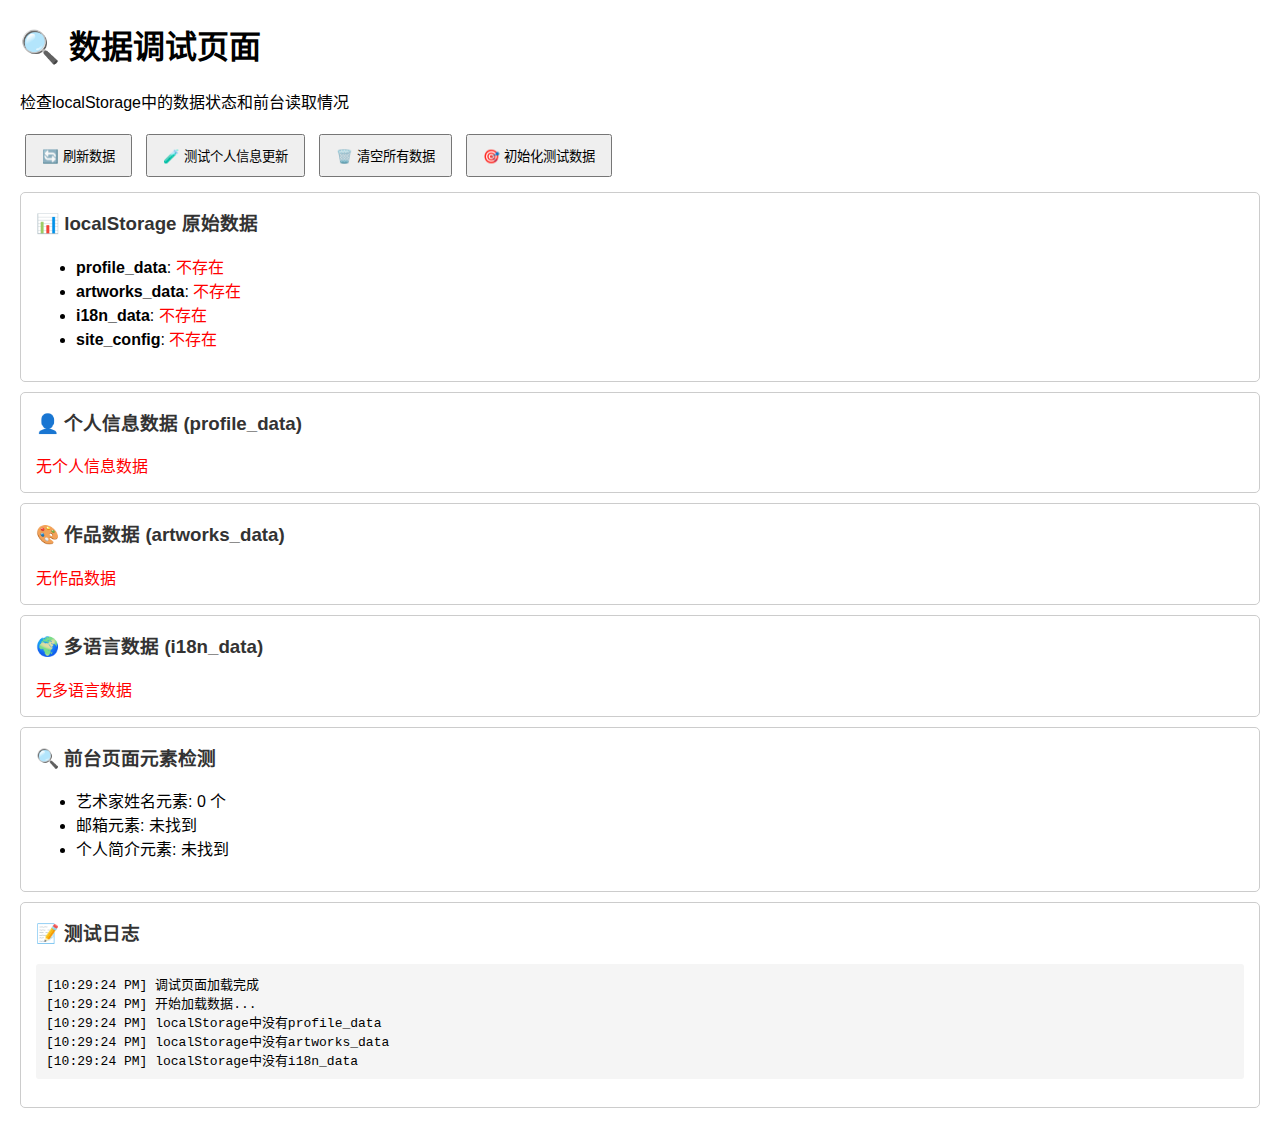
<file: debug.html>
<!DOCTYPE html>
<html lang="zh-CN">
<head>
    <meta charset="UTF-8">
    <meta name="viewport" content="width=device-width, initial-scale=1.0">
    <title>数据调试页面</title>
    <style>
        body { font-family: Arial, sans-serif; margin: 20px; }
        .data-box { border: 1px solid #ccc; padding: 15px; margin: 10px 0; border-radius: 5px; }
        .data-box h3 { margin-top: 0; color: #333; }
        pre { background: #f5f5f5; padding: 10px; border-radius: 3px; overflow-x: auto; }
        button { padding: 10px 15px; margin: 5px; cursor: pointer; }
        .error { color: red; }
        .success { color: green; }
    </style>
</head>
<body>
    <h1>🔍 数据调试页面</h1>
    <p>检查localStorage中的数据状态和前台读取情况</p>
    
    <div class="controls">
        <button onclick="loadData()">🔄 刷新数据</button>
        <button onclick="testProfileUpdate()">🧪 测试个人信息更新</button>
        <button onclick="clearAllData()">🗑️ 清空所有数据</button>
        <button onclick="initializeTestData()">🎯 初始化测试数据</button>
    </div>
    
    <div class="data-box">
        <h3>📊 localStorage 原始数据</h3>
        <div id="localStorage-data">
            <p>加载中...</p>
        </div>
    </div>
    
    <div class="data-box">
        <h3>👤 个人信息数据 (profile_data)</h3>
        <div id="profile-data">
            <p>加载中...</p>
        </div>
    </div>
    
    <div class="data-box">
        <h3>🎨 作品数据 (artworks_data)</h3>
        <div id="artworks-data">
            <p>加载中...</p>
        </div>
    </div>
    
    <div class="data-box">
        <h3>🌍 多语言数据 (i18n_data)</h3>
        <div id="i18n-data">
            <p>加载中...</p>
        </div>
    </div>
    
    <div class="data-box">
        <h3>🔍 前台页面元素检测</h3>
        <div id="elements-check">
            <p>加载中...</p>
        </div>
    </div>
    
    <div class="data-box">
        <h3>📝 测试日志</h3>
        <div id="test-log">
            <pre id="log-content"></pre>
        </div>
    </div>

    <script>
        let logContent = '';
        
        function log(message) {
            const timestamp = new Date().toLocaleTimeString();
            logContent += `[${timestamp}] ${message}\n`;
            document.getElementById('log-content').textContent = logContent;
        }
        
        function loadData() {
            log('开始加载数据...');
            
            // 检查localStorage中的所有数据
            const keys = ['profile_data', 'artworks_data', 'i18n_data', 'site_config'];
            let localStorageHtml = '<ul>';
            
            keys.forEach(key => {
                const data = localStorage.getItem(key);
                if (data) {
                    localStorageHtml += `<li><strong>${key}</strong>: ${data.length} 字符</li>`;
                } else {
                    localStorageHtml += `<li><strong>${key}</strong>: <span class="error">不存在</span></li>`;
                }
            });
            localStorageHtml += '</ul>';
            document.getElementById('localStorage-data').innerHTML = localStorageHtml;
            
            // 显示个人信息数据
            const profileData = localStorage.getItem('profile_data');
            if (profileData) {
                try {
                    const profile = JSON.parse(profileData);
                    document.getElementById('profile-data').innerHTML = `<pre>${JSON.stringify(profile, null, 2)}</pre>`;
                    log(`个人信息数据加载成功: 姓名=${profile.name}, 邮箱=${profile.email}`);
                } catch (e) {
                    document.getElementById('profile-data').innerHTML = `<span class="error">数据解析错误: ${e.message}</span>`;
                    log(`个人信息数据解析失败: ${e.message}`);
                }
            } else {
                document.getElementById('profile-data').innerHTML = '<span class="error">无个人信息数据</span>';
                log('localStorage中没有profile_data');
            }
            
            // 显示作品数据
            const artworksData = localStorage.getItem('artworks_data');
            if (artworksData) {
                try {
                    const artworks = JSON.parse(artworksData);
                    document.getElementById('artworks-data').innerHTML = `<p>作品数量: ${artworks.length}</p><pre>${JSON.stringify(artworks.slice(0, 2), null, 2)}...</pre>`;
                    log(`作品数据加载成功: ${artworks.length}件作品`);
                } catch (e) {
                    document.getElementById('artworks-data').innerHTML = `<span class="error">数据解析错误: ${e.message}</span>`;
                }
            } else {
                document.getElementById('artworks-data').innerHTML = '<span class="error">无作品数据</span>';
                log('localStorage中没有artworks_data');
            }
            
            // 显示多语言数据
            const i18nData = localStorage.getItem('i18n_data');
            if (i18nData) {
                try {
                    const i18n = JSON.parse(i18nData);
                    const artistName = i18n.zh ? i18n.zh['artist-name'] : '未设置';
                    document.getElementById('i18n-data').innerHTML = `<p>艺术家姓名: ${artistName}</p><pre>${JSON.stringify(i18n.zh, null, 2).substring(0, 500)}...</pre>`;
                    log(`多语言数据加载成功: 艺术家姓名=${artistName}`);
                } catch (e) {
                    document.getElementById('i18n-data').innerHTML = `<span class="error">数据解析错误: ${e.message}</span>`;
                }
            } else {
                document.getElementById('i18n-data').innerHTML = '<span class="error">无多语言数据</span>';
                log('localStorage中没有i18n_data');
            }
            
            // 检测页面元素
            checkElements();
        }
        
        function checkElements() {
            let elementsHtml = '<ul>';
            
            // 检查艺术家姓名元素
            const artistNameElements = document.querySelectorAll('[data-i18n="artist-name"]');
            elementsHtml += `<li>艺术家姓名元素: ${artistNameElements.length} 个`;
            if (artistNameElements.length > 0) {
                elementsHtml += ` (内容: "${artistNameElements[0].textContent}")`;
            }
            elementsHtml += '</li>';
            
            // 检查邮箱元素
            const emailElement = document.getElementById('contact-email-address');
            elementsHtml += `<li>邮箱元素: ${emailElement ? '找到' : '未找到'}`;
            if (emailElement) {
                elementsHtml += ` (内容: "${emailElement.textContent}")`;
            }
            elementsHtml += '</li>';
            
            // 检查个人简介元素
            const aboutIntroElement = document.querySelector('[data-i18n="about-intro"]');
            elementsHtml += `<li>个人简介元素: ${aboutIntroElement ? '找到' : '未找到'}`;
            if (aboutIntroElement) {
                elementsHtml += ` (长度: ${aboutIntroElement.textContent.length}字符)`;
            }
            elementsHtml += '</li>';
            
            elementsHtml += '</ul>';
            document.getElementById('elements-check').innerHTML = elementsHtml;
        }
        
        function testProfileUpdate() {
            log('开始测试个人信息更新...');
            
            // 模拟更新个人信息
            const testProfile = {
                name: "测试艺术家",
                bio: "这是一个测试的个人简介，用于验证数据同步功能是否正常工作。",
                email: "test@example.com",
                stats: {
                    artworks: 99,
                    exhibitions: 88,
                    experience: 77
                }
            };
            
            // 保存到localStorage
            localStorage.setItem('profile_data', JSON.stringify(testProfile));
            log('测试数据已保存到localStorage');
            
            // 触发更新事件
            window.dispatchEvent(new StorageEvent('storage', {
                key: 'profile_data',
                newValue: JSON.stringify(testProfile)
            }));
            
            log('已触发storage事件');
            
            // 刷新数据显示
            setTimeout(() => {
                loadData();
                log('测试完成，请检查数据是否更新');
            }, 1000);
        }
        
        function clearAllData() {
            if (confirm('确定要清空所有localStorage数据吗？')) {
                localStorage.clear();
                log('所有localStorage数据已清空');
                loadData();
            }
        }
        
        function initializeTestData() {
            log('初始化测试数据...');
            
            // 初始化个人信息
            const profile = {
                name: "林士林",
                bio: "我是一位专注于当代艺术创作的艺术家，致力于通过多样化的媒介探索人性、自然与社会的深层联系。我的作品融合了传统技法与现代理念，希望通过独特的视觉语言与观众产生共鸣。",
                email: "linshilin.art@gmail.com",
                stats: {
                    artworks: 50,
                    exhibitions: 5,
                    experience: 3
                }
            };
            localStorage.setItem('profile_data', JSON.stringify(profile));
            
            // 初始化基本多语言数据
            const i18n = {
                zh: {
                    'artist-name': '林士林',
                    'about-intro': '我是一位专注于当代艺术创作的艺术家，致力于通过多样化的媒介探索人性、自然与社会的深层联系。'
                }
            };
            localStorage.setItem('i18n_data', JSON.stringify(i18n));
            
            log('测试数据初始化完成');
            loadData();
        }
        
        // 页面加载时自动加载数据
        window.onload = function() {
            log('调试页面加载完成');
            loadData();
        };
    </script>
</body>
</html>
</file>
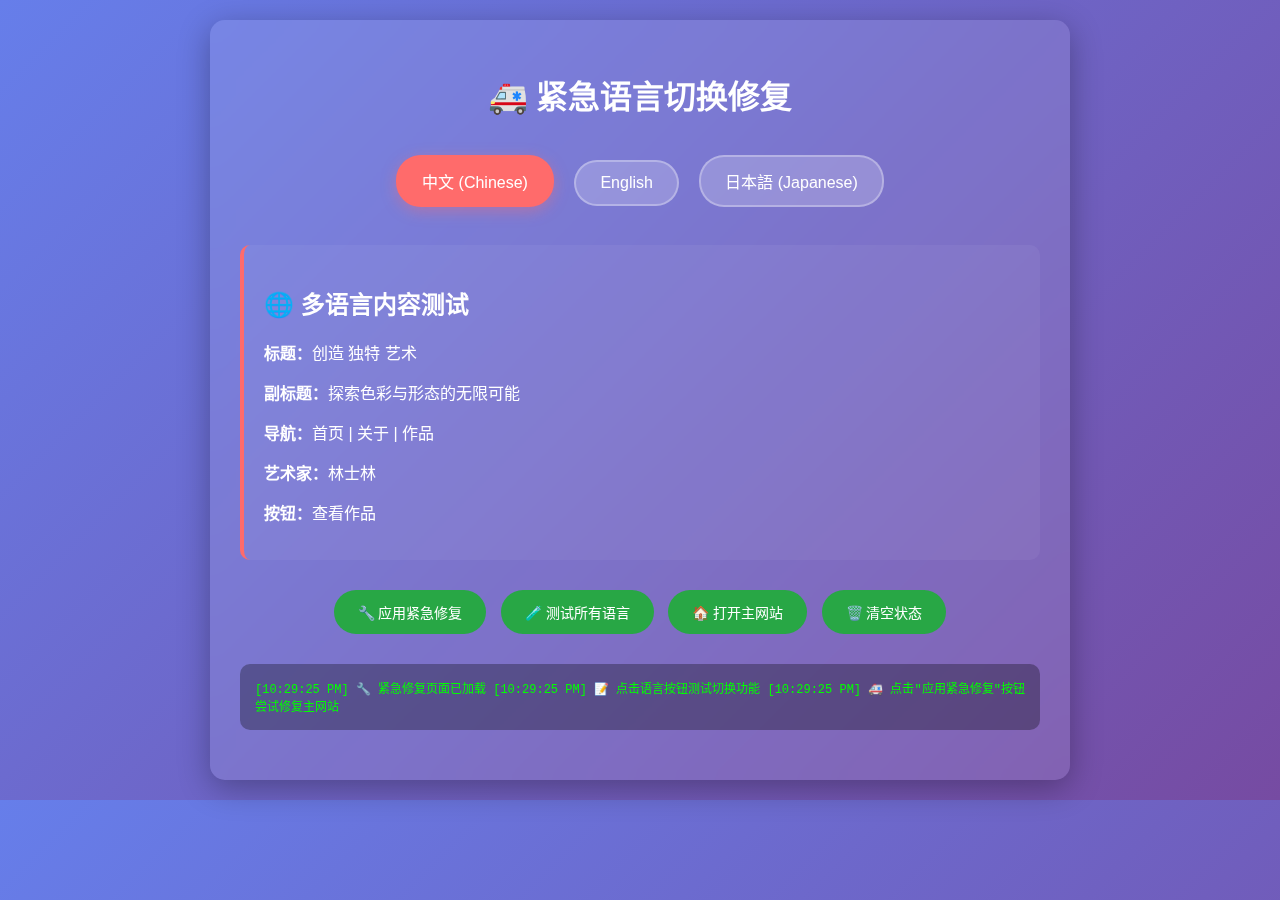
<file: emergency-fix.html>
<!DOCTYPE html>
<html lang="zh-CN">
<head>
    <meta charset="UTF-8">
    <meta name="viewport" content="width=device-width, initial-scale=1.0">
    <title>紧急修复测试页面</title>
    <style>
        body { 
            font-family: Arial, sans-serif; 
            margin: 20px; 
            background: linear-gradient(135deg, #667eea 0%, #764ba2 100%);
            color: white;
        }
        .container { 
            max-width: 800px; 
            margin: 0 auto; 
            background: rgba(255, 255, 255, 0.1);
            backdrop-filter: blur(10px);
            padding: 30px; 
            border-radius: 15px; 
            box-shadow: 0 8px 32px rgba(0, 0, 0, 0.3);
        }
        .lang-buttons { 
            text-align: center; 
            margin: 30px 0; 
        }
        .lang-btn { 
            background: rgba(255, 255, 255, 0.2); 
            color: white; 
            border: 2px solid rgba(255, 255, 255, 0.3);
            padding: 12px 24px; 
            margin: 8px; 
            border-radius: 25px; 
            cursor: pointer; 
            font-size: 16px;
            transition: all 0.3s;
        }
        .lang-btn:hover { 
            background: rgba(255, 255, 255, 0.3);
            transform: translateY(-2px);
        }
        .lang-btn.active { 
            background: #ff6b6b; 
            border-color: #ff6b6b;
            box-shadow: 0 4px 15px rgba(255, 107, 107, 0.4);
        }
        .test-content { 
            background: rgba(255, 255, 255, 0.05); 
            padding: 20px; 
            margin: 20px 0; 
            border-radius: 10px; 
            border-left: 4px solid #ff6b6b;
        }
        .status { 
            background: rgba(0, 0, 0, 0.3); 
            color: #00ff00; 
            padding: 15px; 
            border-radius: 10px; 
            font-family: 'Courier New', monospace; 
            font-size: 12px; 
            margin: 20px 0;
            max-height: 200px;
            overflow-y: auto;
        }
        h1 { text-align: center; margin-bottom: 30px; }
        .fix-btn { 
            background: #28a745; 
            color: white; 
            border: none; 
            padding: 12px 24px; 
            margin: 10px 5px; 
            border-radius: 25px; 
            cursor: pointer; 
            font-size: 14px;
            transition: all 0.3s;
        }
        .fix-btn:hover { 
            background: #218838;
            transform: translateY(-2px);
        }
    </style>
</head>
<body>
    <div class="container">
        <h1>🚑 紧急语言切换修复</h1>
        
        <div class="lang-buttons">
            <button class="lang-btn active" data-lang="zh">中文 (Chinese)</button>
            <button class="lang-btn" data-lang="en">English</button>
            <button class="lang-btn" data-lang="ja">日本語 (Japanese)</button>
        </div>
        
        <div class="test-content">
            <h2>🌐 多语言内容测试</h2>
            <p><strong>标题：</strong><span data-i18n="hero-line1">创造</span> <span data-i18n="hero-line2">独特</span> <span data-i18n="hero-line3">艺术</span></p>
            <p><strong>副标题：</strong><span data-i18n="hero-subtitle">探索色彩与形态的无限可能</span></p>
            <p><strong>导航：</strong><span data-i18n="nav-home">首页</span> | <span data-i18n="nav-about">关于</span> | <span data-i18n="nav-gallery">作品</span></p>
            <p><strong>艺术家：</strong><span data-i18n="artist-name">林士林</span></p>
            <p><strong>按钮：</strong><span data-i18n="cta-button">查看作品</span></p>
        </div>
        
        <div style="text-align: center;">
            <button class="fix-btn" onclick="applyEmergencyFix()">🔧 应用紧急修复</button>
            <button class="fix-btn" onclick="testAllLanguages()">🧪 测试所有语言</button>
            <button class="fix-btn" onclick="openMainSite()">🏠 打开主网站</button>
            <button class="fix-btn" onclick="clearStatus()">🗑️ 清空状态</button>
        </div>
        
        <div id="status" class="status">等待操作...</div>
    </div>

    <script>
        // 基础翻译数据
        const translations = {
            zh: {
                'hero-line1': '创造',
                'hero-line2': '独特', 
                'hero-line3': '艺术',
                'hero-subtitle': '探索色彩与形态的无限可能',
                'nav-home': '首页',
                'nav-about': '关于',
                'nav-gallery': '作品',
                'nav-process': '创作',
                'nav-contact': '联系',
                'artist-name': '林士林',
                'cta-button': '查看作品'
            },
            en: {
                'hero-line1': 'CREATE',
                'hero-line2': 'UNIQUE',
                'hero-line3': 'ART', 
                'hero-subtitle': 'Exploring infinite possibilities of color and form',
                'nav-home': 'Home',
                'nav-about': 'About',
                'nav-gallery': 'Gallery',
                'nav-process': 'Process',
                'nav-contact': 'Contact',
                'artist-name': 'LIN SHILIN',
                'cta-button': 'View Works'
            },
            ja: {
                'hero-line1': '創造',
                'hero-line2': 'ユニーク',
                'hero-line3': 'アート',
                'hero-subtitle': '色と形の無限の可能性を探求',
                'nav-home': 'ホーム',
                'nav-about': '紹介', 
                'nav-gallery': '作品',
                'nav-process': '制作',
                'nav-contact': '連絡',
                'artist-name': 'リンシリン',
                'cta-button': '作品を見る'
            }
        };
        
        let currentLang = 'zh';
        let logs = [];
        
        function log(message) {
            const timestamp = new Date().toLocaleTimeString();
            const logMessage = `[${timestamp}] ${message}`;
            logs.push(logMessage);
            document.getElementById('status').textContent = logs.join('\n');
            console.log(logMessage);
        }
        
        function switchLanguage(lang) {
            log(`🌐 切换语言到: ${lang}`);
            
            // 更新按钮状态
            document.querySelectorAll('.lang-btn').forEach(btn => {
                btn.classList.remove('active');
                if (btn.getAttribute('data-lang') === lang) {
                    btn.classList.add('active');
                }
            });
            
            // 更新所有多语言元素
            const elements = document.querySelectorAll('[data-i18n]');
            let successCount = 0;
            
            elements.forEach(element => {
                const key = element.getAttribute('data-i18n');
                if (translations[lang] && translations[lang][key]) {
                    const oldText = element.textContent;
                    const newText = translations[lang][key];
                    element.textContent = newText;
                    log(`  ✅ ${key}: "${oldText}" → "${newText}"`);
                    successCount++;
                } else {
                    log(`  ❌ 未找到翻译: ${key}`);
                }
            });
            
            currentLang = lang;
            localStorage.setItem('preferredLanguage', lang);
            document.documentElement.lang = lang;
            
            log(`🎉 语言切换完成! 成功更新 ${successCount} 个元素`);
        }
        
        function applyEmergencyFix() {
            log('🚑 应用紧急修复到主网站...');
            
            try {
                // 尝试在主窗口中注入修复代码
                const fixCode = `
                    console.log('🚑 紧急修复已注入');
                    
                    // 强制重新绑定语言按钮
                    document.querySelectorAll('.lang-btn').forEach((btn, index) => {
                        const lang = btn.getAttribute('data-lang');
                        const newBtn = btn.cloneNode(true);
                        btn.parentNode.replaceChild(newBtn, btn);
                        
                        newBtn.addEventListener('click', function(e) {
                            e.preventDefault();
                            console.log('🌐 紧急修复: 切换到 ' + lang);
                            
                            document.querySelectorAll('.lang-btn').forEach(b => b.classList.remove('active'));
                            newBtn.classList.add('active');
                            
                            const translations = ${JSON.stringify(translations)};
                            const elements = document.querySelectorAll('[data-i18n]');
                            
                            elements.forEach(element => {
                                const key = element.getAttribute('data-i18n');
                                if (translations[lang] && translations[lang][key]) {
                                    element.textContent = translations[lang][key];
                                }
                            });
                            
                            window.currentLanguage = lang;
                            localStorage.setItem('preferredLanguage', lang);
                            document.documentElement.lang = lang;
                            
                            // 显示成功提示
                            const notification = document.createElement('div');
                            notification.style.cssText = 'position: fixed; top: 20px; right: 20px; background: #28a745; color: white; padding: 15px; border-radius: 8px; z-index: 10000;';
                            notification.textContent = '✅ 语言已切换到 ' + lang;
                            document.body.appendChild(notification);
                            setTimeout(() => document.body.removeChild(notification), 3000);
                        });
                    });
                `;
                
                // 尝试打开主网站并注入代码
                const mainWindow = window.open('https://kkailab.github.io/LIN-SHILIN-portfolio/', '_blank');
                
                setTimeout(() => {
                    try {
                        mainWindow.eval(fixCode);
                        log('✅ 修复代码已成功注入到主网站');
                    } catch (e) {
                        log('❌ 无法直接注入代码（跨域限制）');
                        log('💡 请手动复制以下代码到主网站控制台:');
                        log(fixCode);
                    }
                }, 2000);
                
            } catch (e) {
                log('❌ 应用修复失败: ' + e.message);
            }
        }
        
        function testAllLanguages() {
            log('🧪 开始测试所有语言...');
            const languages = ['zh', 'en', 'ja'];
            let index = 0;
            
            function testNext() {
                if (index < languages.length) {
                    const lang = languages[index];
                    switchLanguage(lang);
                    index++;
                    setTimeout(testNext, 1500);
                } else {
                    log('🎉 所有语言测试完成');
                }
            }
            
            testNext();
        }
        
        function openMainSite() {
            log('🏠 打开主网站...');
            window.open('https://kkailab.github.io/LIN-SHILIN-portfolio/', '_blank');
        }
        
        function clearStatus() {
            logs = [];
            document.getElementById('status').textContent = '状态已清空';
        }
        
        // 绑定语言按钮事件
        document.querySelectorAll('.lang-btn').forEach(btn => {
            btn.addEventListener('click', () => {
                const lang = btn.getAttribute('data-lang');
                switchLanguage(lang);
            });
        });
        
        // 页面加载时初始化
        document.addEventListener('DOMContentLoaded', () => {
            log('🔧 紧急修复页面已加载');
            log('📝 点击语言按钮测试切换功能');
            log('🚑 点击"应用紧急修复"按钮尝试修复主网站');
        });
    </script>
</body>
</html>
</file>
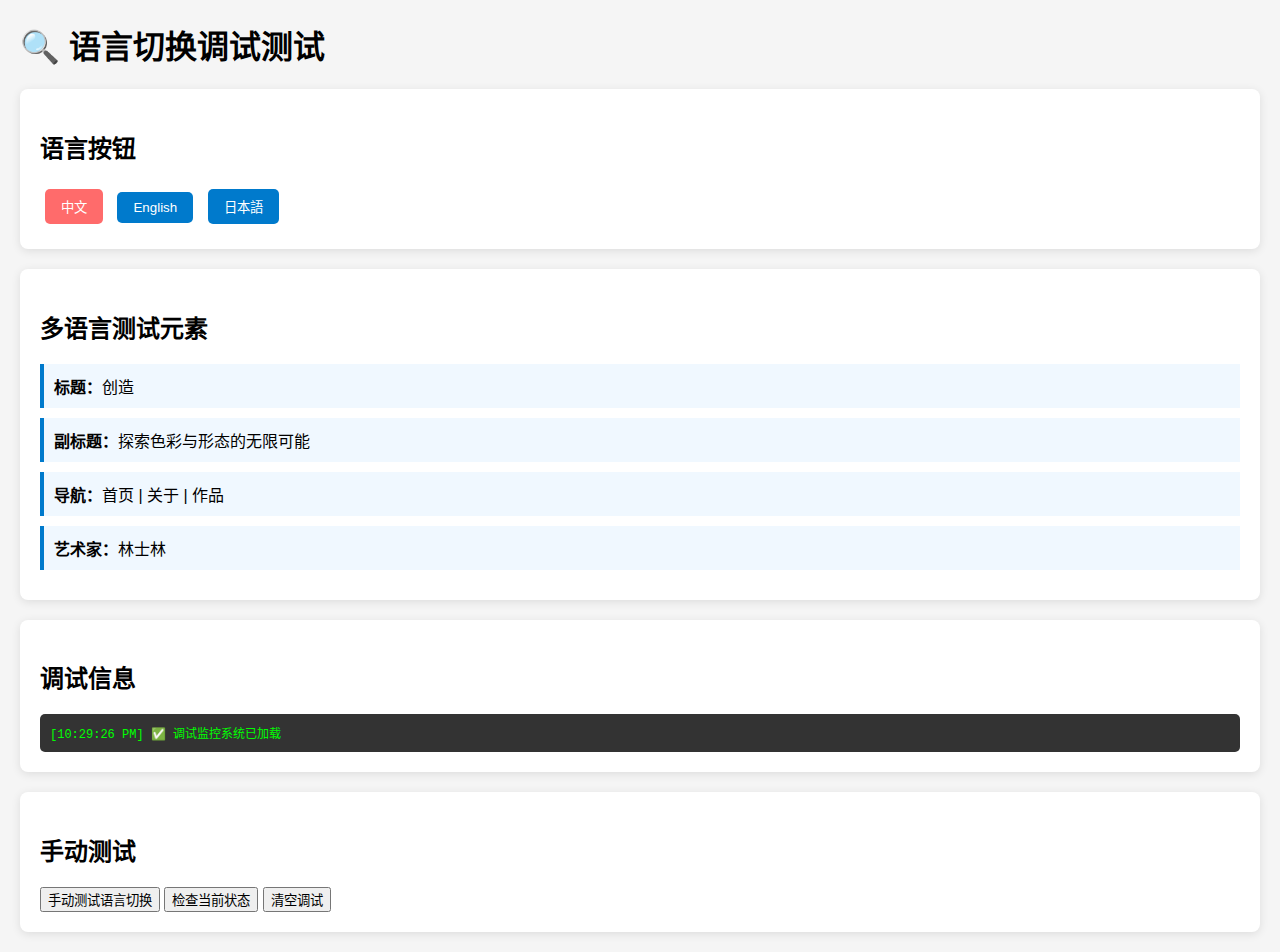
<file: test-debug.html>
<!DOCTYPE html>
<html lang="zh-CN">
<head>
    <meta charset="UTF-8">
    <meta name="viewport" content="width=device-width, initial-scale=1.0">
    <title>语言切换调试测试</title>
    <style>
        body { 
            font-family: Arial, sans-serif; 
            margin: 20px; 
            background: #f5f5f5; 
        }
        .test-section { 
            background: white; 
            padding: 20px; 
            margin: 20px 0; 
            border-radius: 8px; 
            box-shadow: 0 2px 10px rgba(0,0,0,0.1); 
        }
        .lang-btn { 
            background: #007acc; 
            color: white; 
            border: none; 
            padding: 8px 16px; 
            margin: 5px; 
            border-radius: 5px; 
            cursor: pointer; 
        }
        .lang-btn.active { 
            background: #ff6b6b; 
        }
        .lang-btn:hover { 
            background: #005a9e; 
        }
        .test-element { 
            margin: 10px 0; 
            padding: 10px; 
            background: #f0f8ff; 
            border-left: 4px solid #007acc; 
        }
        .debug-info { 
            background: #333; 
            color: #00ff00; 
            padding: 10px; 
            border-radius: 5px; 
            font-family: 'Courier New', monospace; 
            font-size: 12px; 
            white-space: pre-wrap; 
        }
    </style>
</head>
<body>
    <h1>🔍 语言切换调试测试</h1>
    
    <div class="test-section">
        <h2>语言按钮</h2>
        <button class="lang-btn active" data-lang="zh" onclick="testLanguageSwitch('zh')">中文</button>
        <button class="lang-btn" data-lang="en" onclick="testLanguageSwitch('en')">English</button>
        <button class="lang-btn" data-lang="ja" onclick="testLanguageSwitch('ja')">日本語</button>
    </div>
    
    <div class="test-section">
        <h2>多语言测试元素</h2>
        <div class="test-element">
            <strong>标题：</strong><span data-i18n="hero-line1">创造</span>
        </div>
        <div class="test-element">
            <strong>副标题：</strong><span data-i18n="hero-subtitle">探索色彩与形态的无限可能</span>
        </div>
        <div class="test-element">
            <strong>导航：</strong><span data-i18n="nav-home">首页</span> | <span data-i18n="nav-about">关于</span> | <span data-i18n="nav-gallery">作品</span>
        </div>
        <div class="test-element">
            <strong>艺术家：</strong><span data-i18n="artist-name">林士林</span>
        </div>
    </div>
    
    <div class="test-section">
        <h2>调试信息</h2>
        <div id="debug-output" class="debug-info">等待调试信息...</div>
    </div>
    
    <div class="test-section">
        <h2>手动测试</h2>
        <button onclick="manualTest()">手动测试语言切换</button>
        <button onclick="checkStatus()">检查当前状态</button>
        <button onclick="clearDebug()">清空调试</button>
    </div>

    <!-- 引入关键脚本 -->
    <script src="./js/debug-monitor.js"></script>
    <script src="./js/i18n.js"></script>
    
    <script>
        let debugOutput = [];
        
        function log(message) {
            const timestamp = new Date().toLocaleTimeString();
            const logMessage = `[${timestamp}] ${message}`;
            debugOutput.push(logMessage);
            document.getElementById('debug-output').textContent = debugOutput.join('\n');
            console.log(logMessage);
        }
        
        function testLanguageSwitch(lang) {
            log(`🔄 测试切换到语言: ${lang}`);
            
            // 更新按钮状态
            document.querySelectorAll('.lang-btn').forEach(btn => {
                btn.classList.remove('active');
                if (btn.getAttribute('data-lang') === lang) {
                    btn.classList.add('active');
                }
            });
            
            // 检查switchLanguage函数是否存在
            if (typeof window.switchLanguage === 'function') {
                log(`✅ 找到switchLanguage函数，开始切换到${lang}`);
                try {
                    window.switchLanguage(lang);
                    
                    // 验证切换结果
                    setTimeout(() => {
                        const currentLang = window.currentLanguage;
                        const testElement = document.querySelector('[data-i18n="hero-line1"]');
                        const testText = testElement ? testElement.textContent : '未找到';
                        
                        log(`📊 切换结果：预期${lang}，实际${currentLang}，测试文本："${testText}"`);
                        
                        if (currentLang === lang) {
                            log(`🎉 语言切换成功！`);
                        } else {
                            log(`❌ 语言切换失败`);
                        }
                    }, 1000);
                } catch (error) {
                    log(`❌ 语言切换出错: ${error.message}`);
                }
            } else {
                log(`❌ 未找到switchLanguage函数`);
                log(`可用的全局函数: ${Object.keys(window).filter(k => k.includes('switch') || k.includes('Language') || k.includes('i18n')).join(', ')}`);
            }
        }
        
        function manualTest() {
            log(`🧪 开始手动测试...`);
            log(`当前页面语言: ${document.documentElement.lang}`);
            log(`localStorage中的语言: ${localStorage.getItem('preferredLanguage')}`);
            log(`window.currentLanguage: ${window.currentLanguage}`);
            log(`多语言元素数量: ${document.querySelectorAll('[data-i18n]').length}`);
            log(`语言按钮数量: ${document.querySelectorAll('.lang-btn').length}`);
            
            // 测试数据是否加载
            if (typeof window.i18nData !== 'undefined') {
                log(`✅ i18nData已加载，支持语言: ${Object.keys(window.i18nData).join(', ')}`);
            } else if (typeof i18n !== 'undefined') {
                log(`✅ i18n已加载，支持语言: ${Object.keys(i18n).join(', ')}`);
            } else {
                log(`❌ 多语言数据未加载`);
            }
        }
        
        function checkStatus() {
            log(`📋 当前状态检查:`);
            
            const activeBtn = document.querySelector('.lang-btn.active');
            const activeLang = activeBtn ? activeBtn.getAttribute('data-lang') : '无';
            log(`活动语言按钮: ${activeLang}`);
            
            const testElements = document.querySelectorAll('[data-i18n]');
            testElements.forEach((el, index) => {
                const key = el.getAttribute('data-i18n');
                const text = el.textContent;
                const isProtected = el.getAttribute('data-profile-updated') === 'true';
                log(`[${index}] ${key}: "${text}" (保护: ${isProtected})`);
            });
        }
        
        function clearDebug() {
            debugOutput = [];
            document.getElementById('debug-output').textContent = '调试信息已清空';
        }
        
        // 页面加载完成后自动测试
        document.addEventListener('DOMContentLoaded', function() {
            setTimeout(() => {
                log(`📱 页面加载完成，开始自动检查`);
                manualTest();
            }, 1000);
        });
        
        // 监听语言切换事件
        if (typeof window.debugMonitor !== 'undefined') {
            log(`✅ 调试监控系统已加载`);
        }
        
        // 5秒后自动测试语言切换
        setTimeout(() => {
            log(`⏰ 自动测试：5秒后切换到英语`);
            testLanguageSwitch('en');
        }, 5000);
    </script>
</body>
</html>
</file>
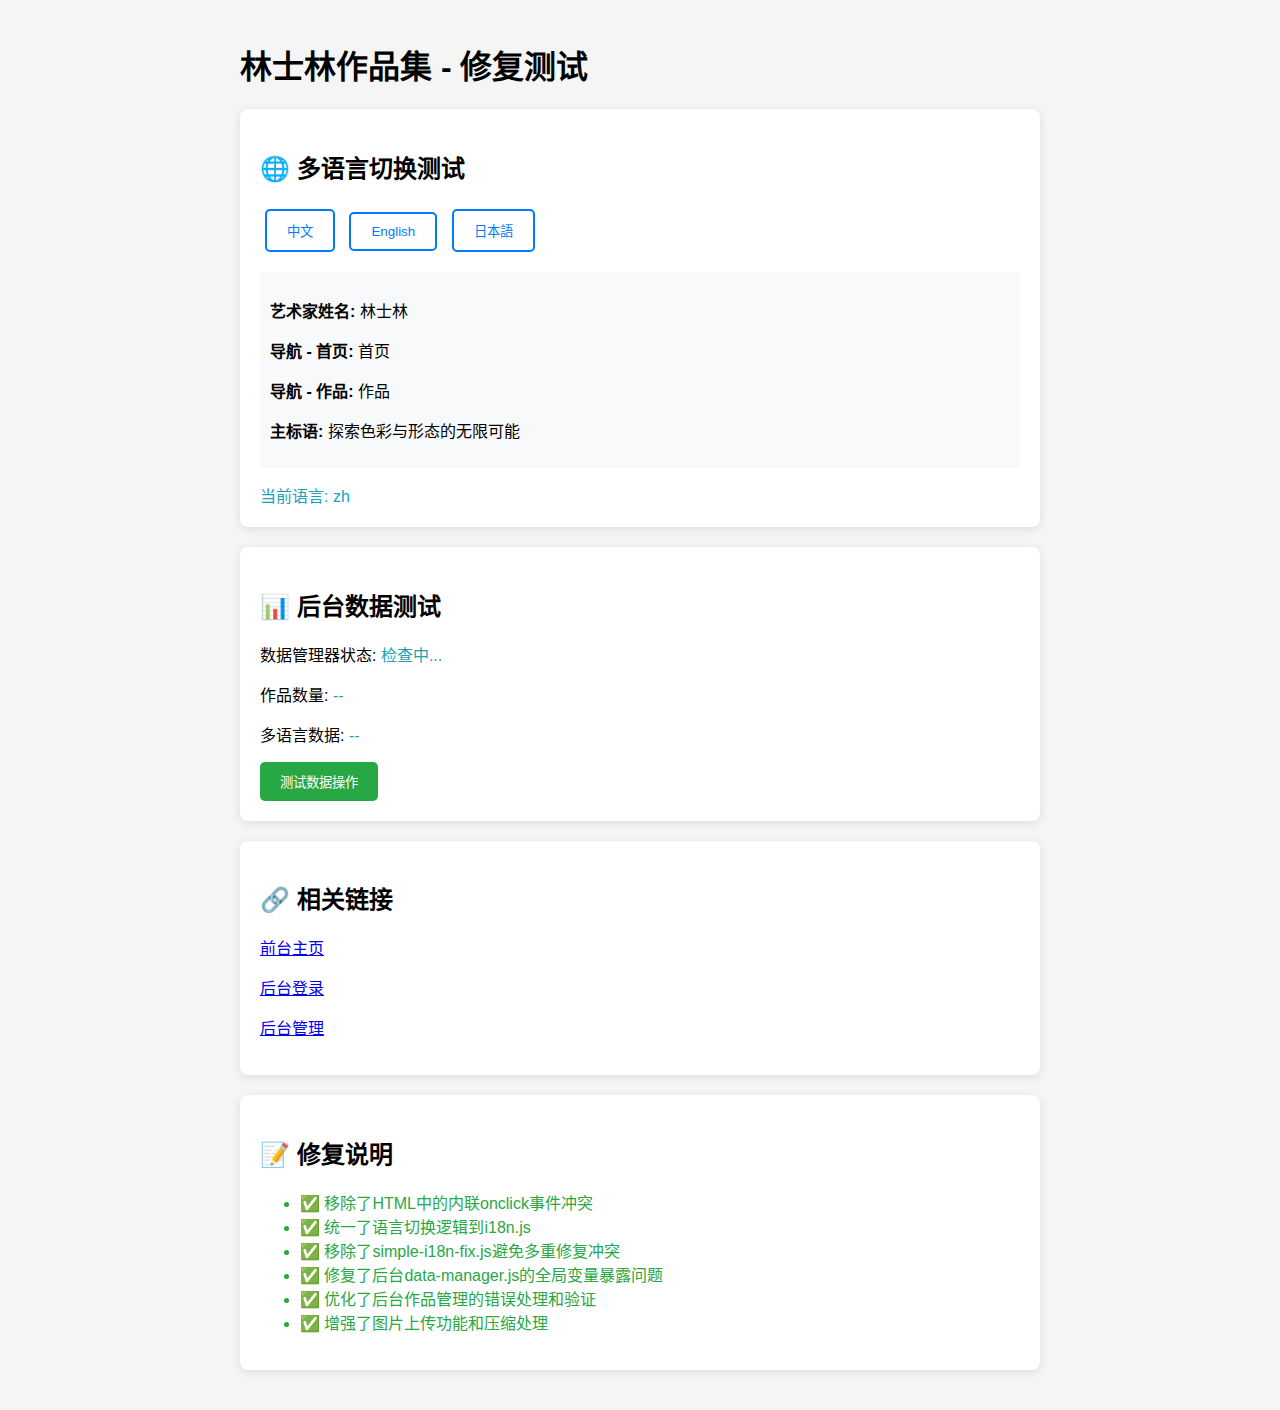
<file: test-fixes.html>
<!DOCTYPE html>
<html lang="zh-CN">
<head>
    <meta charset="UTF-8">
    <meta name="viewport" content="width=device-width, initial-scale=1.0">
    <title>修复测试页面</title>
    <style>
        body {
            font-family: Arial, sans-serif;
            max-width: 800px;
            margin: 0 auto;
            padding: 20px;
            background: #f5f5f5;
        }
        .test-section {
            background: white;
            padding: 20px;
            margin: 20px 0;
            border-radius: 8px;
            box-shadow: 0 2px 10px rgba(0,0,0,0.1);
        }
        .lang-btn {
            padding: 10px 20px;
            margin: 5px;
            border: 2px solid #007bff;
            background: white;
            color: #007bff;
            border-radius: 5px;
            cursor: pointer;
            transition: all 0.3s;
        }
        .lang-btn:hover, .lang-btn.active {
            background: #007bff;
            color: white;
        }
        .test-text {
            margin: 15px 0;
            padding: 10px;
            background: #f8f9fa;
            border-radius: 4px;
        }
        .success { color: #28a745; }
        .error { color: #dc3545; }
        .info { color: #17a2b8; }
    </style>
</head>
<body>
    <h1>林士林作品集 - 修复测试</h1>
    
    <div class="test-section">
        <h2>🌐 多语言切换测试</h2>
        <div class="language-switcher">
            <button class="lang-btn" data-lang="zh">中文</button>
            <button class="lang-btn" data-lang="en">English</button>
            <button class="lang-btn" data-lang="ja">日本語</button>
        </div>
        
        <div class="test-text">
            <p><strong>艺术家姓名:</strong> <span data-i18n="artist-name">林士林</span></p>
            <p><strong>导航 - 首页:</strong> <span data-i18n="nav-home">首页</span></p>
            <p><strong>导航 - 作品:</strong> <span data-i18n="nav-gallery">作品</span></p>
            <p><strong>主标语:</strong> <span data-i18n="hero-subtitle">探索色彩与形态的无限可能</span></p>
        </div>
        
        <div id="language-status" class="info">
            当前语言: <span id="current-lang">未设置</span>
        </div>
    </div>
    
    <div class="test-section">
        <h2>📊 后台数据测试</h2>
        <div id="data-status">
            <p>数据管理器状态: <span id="datamanager-status" class="info">检查中...</span></p>
            <p>作品数量: <span id="artworks-count" class="info">--</span></p>
            <p>多语言数据: <span id="i18n-status" class="info">--</span></p>
        </div>
        
        <button id="test-data-btn" style="padding: 10px 20px; background: #28a745; color: white; border: none; border-radius: 5px; cursor: pointer;">
            测试数据操作
        </button>
    </div>
    
    <div class="test-section">
        <h2>🔗 相关链接</h2>
        <p><a href="index.html" target="_blank">前台主页</a></p>
        <p><a href="admin/login.html" target="_blank">后台登录</a></p>
        <p><a href="admin/dashboard.html" target="_blank">后台管理</a></p>
    </div>
    
    <div class="test-section">
        <h2>📝 修复说明</h2>
        <ul>
            <li class="success">✅ 移除了HTML中的内联onclick事件冲突</li>
            <li class="success">✅ 统一了语言切换逻辑到i18n.js</li>
            <li class="success">✅ 移除了simple-i18n-fix.js避免多重修复冲突</li>
            <li class="success">✅ 修复了后台data-manager.js的全局变量暴露问题</li>
            <li class="success">✅ 优化了后台作品管理的错误处理和验证</li>
            <li class="success">✅ 增强了图片上传功能和压缩处理</li>
        </ul>
    </div>

    <script src="./js/debug-monitor.js"></script>
    <script src="./js/i18n.js"></script>
    
    <script>
        // 测试脚本
        document.addEventListener('DOMContentLoaded', function() {
            console.log('🧪 开始修复测试...');
            
            // 更新当前语言显示
            function updateLanguageStatus() {
                const currentLangSpan = document.getElementById('current-lang');
                currentLangSpan.textContent = window.currentLanguage || '未知';
            }
            
            // 监听语言切换事件
            window.addEventListener('languageChanged', function(e) {
                console.log('🎉 语言切换事件触发:', e.detail);
                updateLanguageStatus();
            });
            
            // 初始化语言状态
            setTimeout(updateLanguageStatus, 1000);
            
            // 测试数据管理
            document.getElementById('test-data-btn').addEventListener('click', function() {
                console.log('🧪 测试数据操作...');
                
                // 检查数据管理器
                const dataManagerStatus = document.getElementById('datamanager-status');
                if (typeof window.dataManager !== 'undefined') {
                    dataManagerStatus.textContent = '✅ 可用';
                    dataManagerStatus.className = 'success';
                    
                    // 获取作品数量
                    try {
                        const artworks = window.dataManager ? window.dataManager.getArtworks() : [];
                        document.getElementById('artworks-count').textContent = artworks.length + ' 件';
                        document.getElementById('artworks-count').className = 'success';
                    } catch (e) {
                        document.getElementById('artworks-count').textContent = '获取失败: ' + e.message;
                        document.getElementById('artworks-count').className = 'error';
                    }
                } else {
                    dataManagerStatus.textContent = '❌ 不可用';
                    dataManagerStatus.className = 'error';
                }
                
                // 检查多语言数据
                const i18nStatus = document.getElementById('i18n-status');
                if (typeof window.i18n !== 'undefined') {
                    const langs = Object.keys(window.i18n);
                    i18nStatus.textContent = `✅ ${langs.join(', ')} (${langs.length}种语言)`;
                    i18nStatus.className = 'success';
                } else {
                    i18nStatus.textContent = '❌ 不可用';
                    i18nStatus.className = 'error';
                }
            });
        });
    </script>
</body>
</html>
</file>
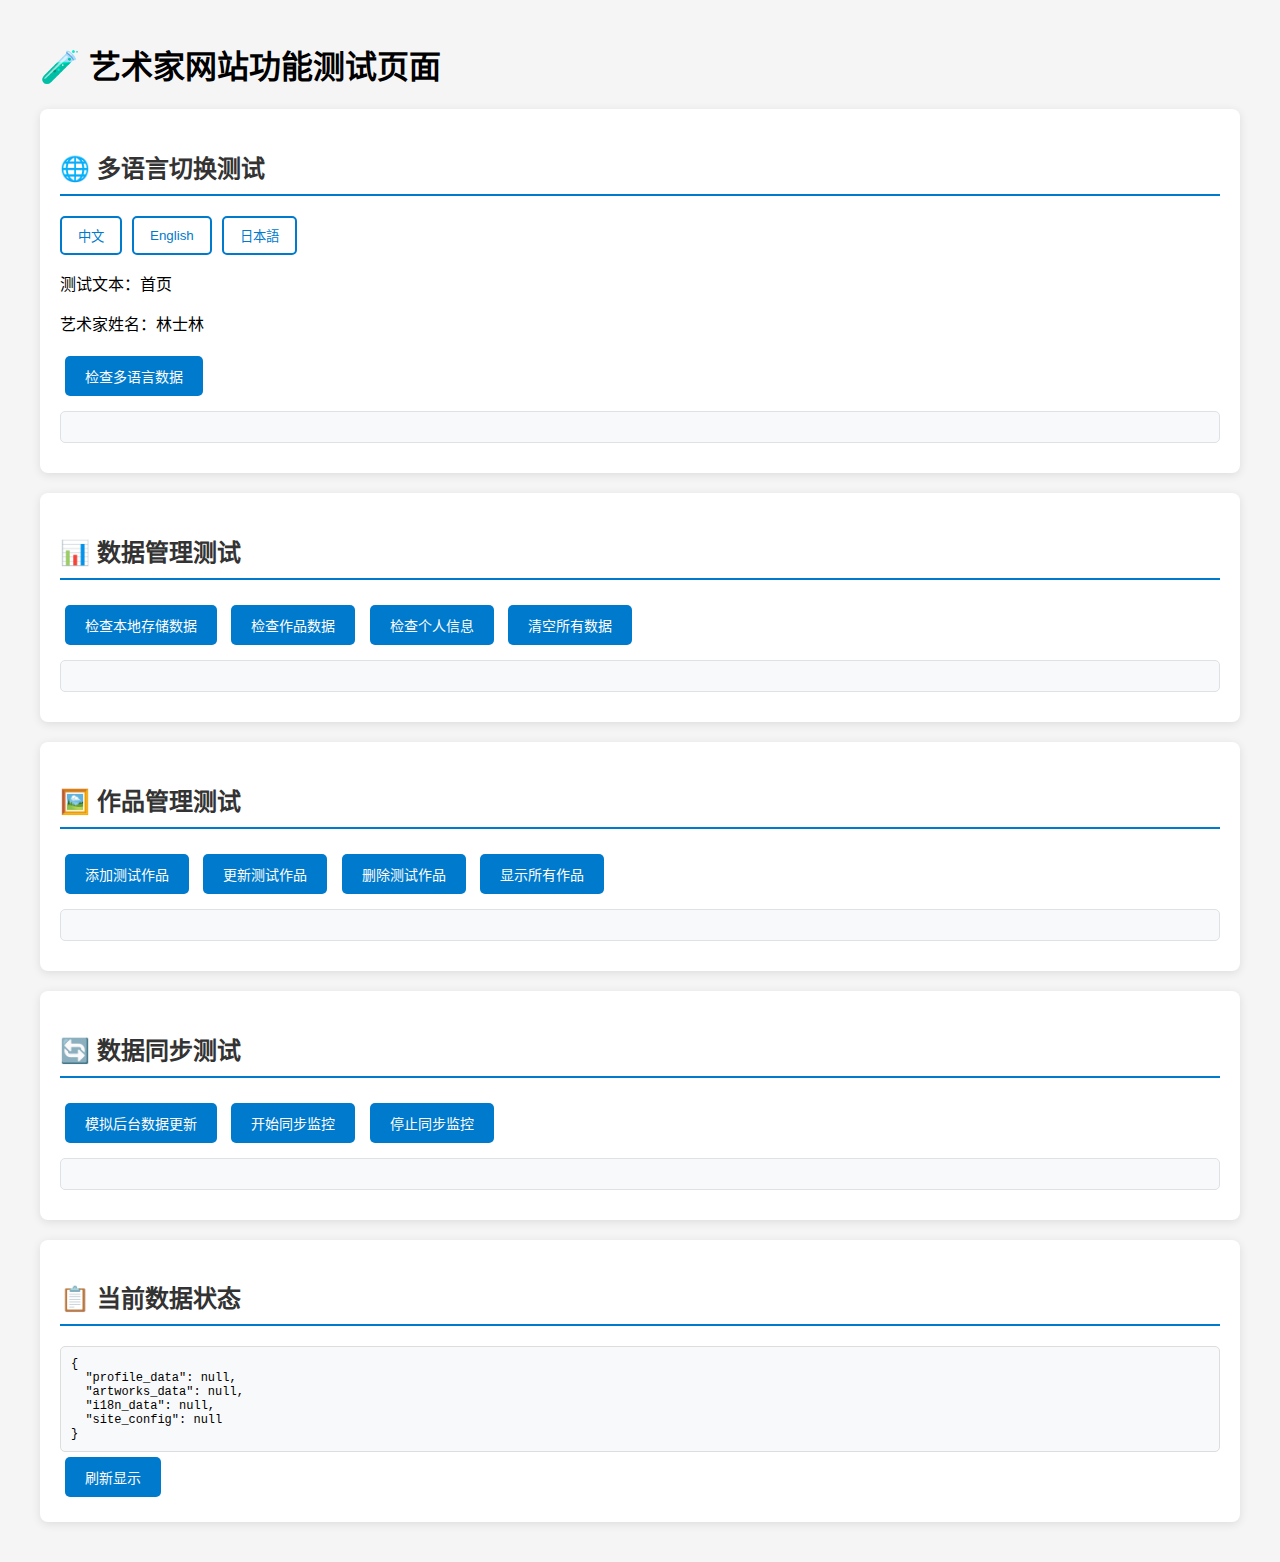
<file: test-functions.html>
<!DOCTYPE html>
<html lang="zh-CN">
<head>
    <meta charset="UTF-8">
    <meta name="viewport" content="width=device-width, initial-scale=1.0">
    <title>功能测试页面</title>
    <style>
        body {
            font-family: Arial, sans-serif;
            max-width: 1200px;
            margin: 0 auto;
            padding: 20px;
            background-color: #f5f5f5;
        }
        
        .test-section {
            background: white;
            border-radius: 8px;
            padding: 20px;
            margin-bottom: 20px;
            box-shadow: 0 2px 10px rgba(0,0,0,0.1);
        }
        
        .test-section h2 {
            color: #333;
            border-bottom: 2px solid #007acc;
            padding-bottom: 10px;
            margin-bottom: 20px;
        }
        
        .test-button {
            background: #007acc;
            color: white;
            border: none;
            padding: 10px 20px;
            border-radius: 5px;
            cursor: pointer;
            margin: 5px;
            font-size: 14px;
        }
        
        .test-button:hover {
            background: #005a9e;
        }
        
        .test-result {
            background: #f8f9fa;
            border: 1px solid #dee2e6;
            border-radius: 5px;
            padding: 15px;
            margin: 10px 0;
            font-family: monospace;
            font-size: 12px;
        }
        
        .success { color: #28a745; }
        .error { color: #dc3545; }
        .info { color: #17a2b8; }
        
        .lang-buttons {
            display: flex;
            gap: 10px;
            margin: 10px 0;
        }
        
        .lang-btn {
            padding: 8px 16px;
            background: transparent;
            border: 2px solid #007acc;
            color: #007acc;
            border-radius: 5px;
            cursor: pointer;
            transition: all 0.3s ease;
        }
        
        .lang-btn:hover {
            background: #007acc;
            color: white;
        }
        
        .lang-btn.active {
            background: #28a745;
            border-color: #28a745;
            color: white;
        }
        
        .data-display {
            max-height: 300px;
            overflow-y: auto;
            background: #f8f9fa;
            border: 1px solid #ddd;
            padding: 10px;
            border-radius: 5px;
            white-space: pre-wrap;
            font-family: monospace;
            font-size: 12px;
        }
    </style>
</head>
<body>
    <h1>🧪 艺术家网站功能测试页面</h1>
    
    <!-- 多语言测试 -->
    <div class="test-section">
        <h2>🌐 多语言切换测试</h2>
        <div class="lang-buttons">
            <button class="lang-btn" data-lang="zh" onclick="testLanguageSwitch('zh')">中文</button>
            <button class="lang-btn" data-lang="en" onclick="testLanguageSwitch('en')">English</button>
            <button class="lang-btn" data-lang="ja" onclick="testLanguageSwitch('ja')">日本語</button>
        </div>
        <div>
            <p>测试文本：<span data-i18n="nav-home" id="test-text">首页</span></p>
            <p>艺术家姓名：<span data-i18n="artist-name" id="test-artist-name">林士林</span></p>
        </div>
        <button class="test-button" onclick="testI18nData()">检查多语言数据</button>
        <div id="i18n-result" class="test-result"></div>
    </div>
    
    <!-- 数据管理测试 -->
    <div class="test-section">
        <h2>📊 数据管理测试</h2>
        <button class="test-button" onclick="testLocalStorageData()">检查本地存储数据</button>
        <button class="test-button" onclick="testArtworksData()">检查作品数据</button>
        <button class="test-button" onclick="testProfileData()">检查个人信息</button>
        <button class="test-button" onclick="clearAllData()">清空所有数据</button>
        <div id="data-result" class="test-result"></div>
    </div>
    
    <!-- 作品管理测试 -->
    <div class="test-section">
        <h2>🖼️ 作品管理测试</h2>
        <button class="test-button" onclick="addTestArtwork()">添加测试作品</button>
        <button class="test-button" onclick="updateTestArtwork()">更新测试作品</button>
        <button class="test-button" onclick="deleteTestArtwork()">删除测试作品</button>
        <button class="test-button" onclick="displayArtworks()">显示所有作品</button>
        <div id="artwork-result" class="test-result"></div>
    </div>
    
    <!-- 数据同步测试 -->
    <div class="test-section">
        <h2>🔄 数据同步测试</h2>
        <button class="test-button" onclick="testDataSync()">模拟后台数据更新</button>
        <button class="test-button" onclick="startSyncMonitor()">开始同步监控</button>
        <button class="test-button" onclick="stopSyncMonitor()">停止同步监控</button>
        <div id="sync-result" class="test-result"></div>
    </div>
    
    <!-- 当前数据查看 -->
    <div class="test-section">
        <h2>📋 当前数据状态</h2>
        <div class="data-display" id="current-data"></div>
        <button class="test-button" onclick="refreshDataDisplay()">刷新显示</button>
    </div>

    <script>
        let syncMonitorInterval = null;
        
        // 多语言测试函数
        function testLanguageSwitch(lang) {
            log('i18n-result', `切换到语言: ${lang}`, 'info');
            
            // 更新按钮状态
            document.querySelectorAll('.lang-btn').forEach(btn => {
                btn.classList.remove('active');
                if (btn.getAttribute('data-lang') === lang) {
                    btn.classList.add('active');
                }
            });
            
            // 检查是否有switchLanguage函数
            if (typeof switchLanguage === 'function') {
                try {
                    switchLanguage(lang);
                    log('i18n-result', `语言切换成功！`, 'success');
                    
                    // 检查文本是否更新
                    setTimeout(() => {
                        const testText = document.getElementById('test-text').textContent;
                        const artistName = document.getElementById('test-artist-name').textContent;
                        log('i18n-result', `当前显示文本: "${testText}", 艺术家名称: "${artistName}"`, 'info');
                    }, 100);
                } catch (error) {
                    log('i18n-result', `语言切换失败: ${error.message}`, 'error');
                }
            } else {
                log('i18n-result', '错误：找不到 switchLanguage 函数，需要加载 i18n.js', 'error');
            }
        }
        
        function testI18nData() {
            const result = [];
            result.push('=== 多语言数据检查 ===');
            
            // 检查localStorage中的i18n数据
            const storedI18n = localStorage.getItem('i18n_data');
            if (storedI18n) {
                try {
                    const i18nData = JSON.parse(storedI18n);
                    result.push(`✓ localStorage中发现多语言数据`);
                    result.push(`支持的语言: ${Object.keys(i18nData).join(', ')}`);
                    
                    Object.keys(i18nData).forEach(lang => {
                        const keyCount = Object.keys(i18nData[lang]).length;
                        result.push(`  ${lang}: ${keyCount} 个翻译键`);
                    });
                } catch (error) {
                    result.push(`✗ localStorage中的i18n数据格式错误: ${error.message}`);
                }
            } else {
                result.push('⚠ localStorage中未找到多语言数据');
            }
            
            // 检查全局i18n变量
            if (typeof i18n !== 'undefined') {
                result.push(`✓ 全局i18n变量存在`);
                result.push(`当前语言: ${typeof currentLanguage !== 'undefined' ? currentLanguage : '未定义'}`);
            } else {
                result.push('✗ 全局i18n变量不存在');
            }
            
            document.getElementById('i18n-result').innerHTML = result.join('\\n');
        }
        
        // 数据管理测试函数
        function testLocalStorageData() {
            const result = [];
            result.push('=== 本地存储数据检查 ===');
            
            const keys = ['profile_data', 'artworks_data', 'i18n_data', 'site_config'];
            keys.forEach(key => {
                const data = localStorage.getItem(key);
                if (data) {
                    try {
                        const parsed = JSON.parse(data);
                        result.push(`✓ ${key}: ${JSON.stringify(parsed).length} 字节`);
                    } catch (error) {
                        result.push(`✗ ${key}: 数据格式错误`);
                    }
                } else {
                    result.push(`⚠ ${key}: 数据不存在`);
                }
            });
            
            log('data-result', result.join('\\n'));
        }
        
        function testArtworksData() {
            const artworksData = localStorage.getItem('artworks_data');
            if (artworksData) {
                try {
                    const artworks = JSON.parse(artworksData);
                    log('data-result', `作品数据: 共 ${artworks.length} 件作品\\n${JSON.stringify(artworks, null, 2)}`, 'info');
                } catch (error) {
                    log('data-result', `作品数据解析错误: ${error.message}`, 'error');
                }
            } else {
                log('data-result', '未找到作品数据', 'error');
            }
        }
        
        function testProfileData() {
            const profileData = localStorage.getItem('profile_data');
            if (profileData) {
                try {
                    const profile = JSON.parse(profileData);
                    log('data-result', `个人信息数据:\\n${JSON.stringify(profile, null, 2)}`, 'info');
                } catch (error) {
                    log('data-result', `个人信息解析错误: ${error.message}`, 'error');
                }
            } else {
                log('data-result', '未找到个人信息数据', 'error');
            }
        }
        
        function clearAllData() {
            if (confirm('确定要清空所有本地存储数据吗？这将删除所有个人信息和作品数据！')) {
                localStorage.clear();
                log('data-result', '所有本地存储数据已清空', 'success');
                refreshDataDisplay();
            }
        }
        
        // 作品管理测试函数
        function addTestArtwork() {
            const testArtwork = {
                id: Date.now(),
                titleKey: `test-artwork-${Date.now()}`,
                descriptionKey: `test-desc-${Date.now()}`,
                category: "digital",
                image: "https://via.placeholder.com/400x300/007acc/white?text=Test+Artwork",
                details: {
                    medium: "数字艺术",
                    size: "1920×1080",
                    year: "2025"
                }
            };
            
            // 获取现有作品数据
            let artworks = [];
            const existingData = localStorage.getItem('artworks_data');
            if (existingData) {
                artworks = JSON.parse(existingData);
            }
            
            artworks.push(testArtwork);
            localStorage.setItem('artworks_data', JSON.stringify(artworks));
            
            // 添加多语言数据
            let i18nData = {};
            const existingI18n = localStorage.getItem('i18n_data');
            if (existingI18n) {
                i18nData = JSON.parse(existingI18n);
            } else {
                i18nData = { zh: {}, en: {}, ja: {} };
            }
            
            i18nData.zh[testArtwork.titleKey] = `测试作品 ${testArtwork.id}`;
            i18nData.en[testArtwork.titleKey] = `Test Artwork ${testArtwork.id}`;
            i18nData.ja[testArtwork.titleKey] = `テスト作品 ${testArtwork.id}`;
            
            i18nData.zh[testArtwork.descriptionKey] = `这是一个测试作品的描述`;
            i18nData.en[testArtwork.descriptionKey] = `This is a test artwork description`;
            i18nData.ja[testArtwork.descriptionKey] = `これはテスト作品の説明です`;
            
            localStorage.setItem('i18n_data', JSON.stringify(i18nData));
            
            log('artwork-result', `测试作品添加成功！ID: ${testArtwork.id}`, 'success');
        }
        
        function updateTestArtwork() {
            let artworks = [];
            const existingData = localStorage.getItem('artworks_data');
            if (existingData) {
                artworks = JSON.parse(existingData);
            }
            
            if (artworks.length === 0) {
                log('artwork-result', '没有作品可以更新', 'error');
                return;
            }
            
            // 更新第一个作品
            artworks[0].details.year = "2025 (已更新)";
            localStorage.setItem('artworks_data', JSON.stringify(artworks));
            
            log('artwork-result', `作品更新成功！更新了作品 ID: ${artworks[0].id}`, 'success');
        }
        
        function deleteTestArtwork() {
            let artworks = [];
            const existingData = localStorage.getItem('artworks_data');
            if (existingData) {
                artworks = JSON.parse(existingData);
            }
            
            if (artworks.length === 0) {
                log('artwork-result', '没有作品可以删除', 'error');
                return;
            }
            
            const deletedArtwork = artworks.pop();
            localStorage.setItem('artworks_data', JSON.stringify(artworks));
            
            log('artwork-result', `作品删除成功！删除了作品 ID: ${deletedArtwork.id}`, 'success');
        }
        
        function displayArtworks() {
            const artworksData = localStorage.getItem('artworks_data');
            if (artworksData) {
                try {
                    const artworks = JSON.parse(artworksData);
                    const result = artworks.map(artwork => 
                        `ID: ${artwork.id}, 标题键: ${artwork.titleKey}, 分类: ${artwork.category}`
                    ).join('\\n');
                    log('artwork-result', `当前作品列表 (${artworks.length} 件):\\n${result}`, 'info');
                } catch (error) {
                    log('artwork-result', `显示作品时出错: ${error.message}`, 'error');
                }
            } else {
                log('artwork-result', '没有找到作品数据', 'error');
            }
        }
        
        // 数据同步测试
        function testDataSync() {
            log('sync-result', '模拟后台数据更新...', 'info');
            
            // 模拟修改数据
            const timestamp = Date.now();
            localStorage.setItem('test_sync_data', timestamp);
            
            // 触发storage事件
            window.dispatchEvent(new StorageEvent('storage', {
                key: 'artworks_data',
                newValue: localStorage.getItem('artworks_data'),
                oldValue: null,
                storageArea: localStorage,
                url: window.location.href
            }));
            
            log('sync-result', `数据同步触发完成，时间戳: ${timestamp}`, 'success');
        }
        
        function startSyncMonitor() {
            if (syncMonitorInterval) {
                log('sync-result', '同步监控已经在运行中', 'error');
                return;
            }
            
            log('sync-result', '开始监控数据同步...', 'info');
            
            syncMonitorInterval = setInterval(() => {
                const now = new Date().toLocaleTimeString();
                log('sync-result', `[${now}] 监控中... 检查localStorage变化`, 'info');
            }, 2000);
        }
        
        function stopSyncMonitor() {
            if (syncMonitorInterval) {
                clearInterval(syncMonitorInterval);
                syncMonitorInterval = null;
                log('sync-result', '已停止同步监控', 'success');
            } else {
                log('sync-result', '同步监控未运行', 'error');
            }
        }
        
        // 数据显示
        function refreshDataDisplay() {
            const dataDisplay = document.getElementById('current-data');
            const currentData = {
                profile_data: getLocalStorageData('profile_data'),
                artworks_data: getLocalStorageData('artworks_data'),
                i18n_data: getLocalStorageData('i18n_data'),
                site_config: getLocalStorageData('site_config')
            };
            
            dataDisplay.textContent = JSON.stringify(currentData, null, 2);
        }
        
        function getLocalStorageData(key) {
            const data = localStorage.getItem(key);
            if (data) {
                try {
                    return JSON.parse(data);
                } catch (error) {
                    return `数据解析错误: ${error.message}`;
                }
            }
            return null;
        }
        
        // 通用日志函数
        function log(elementId, message, type = 'info') {
            const element = document.getElementById(elementId);
            const timestamp = new Date().toLocaleTimeString();
            const colorClass = type === 'success' ? 'success' : type === 'error' ? 'error' : 'info';
            element.innerHTML = `<span class="${colorClass}">[${timestamp}] ${message}</span>`;
        }
        
        // 监听localStorage变化
        window.addEventListener('storage', function(e) {
            log('sync-result', `检测到localStorage变化: ${e.key}`, 'success');
            refreshDataDisplay();
        });
        
        // 页面加载时初始化
        document.addEventListener('DOMContentLoaded', function() {
            refreshDataDisplay();
        });
    </script>
    
    <!-- 加载原有的JavaScript文件来测试功能 -->
    <script src="./js/i18n.js"></script>
    <script src="./js/main.js"></script>
</body>
</html>
</file>
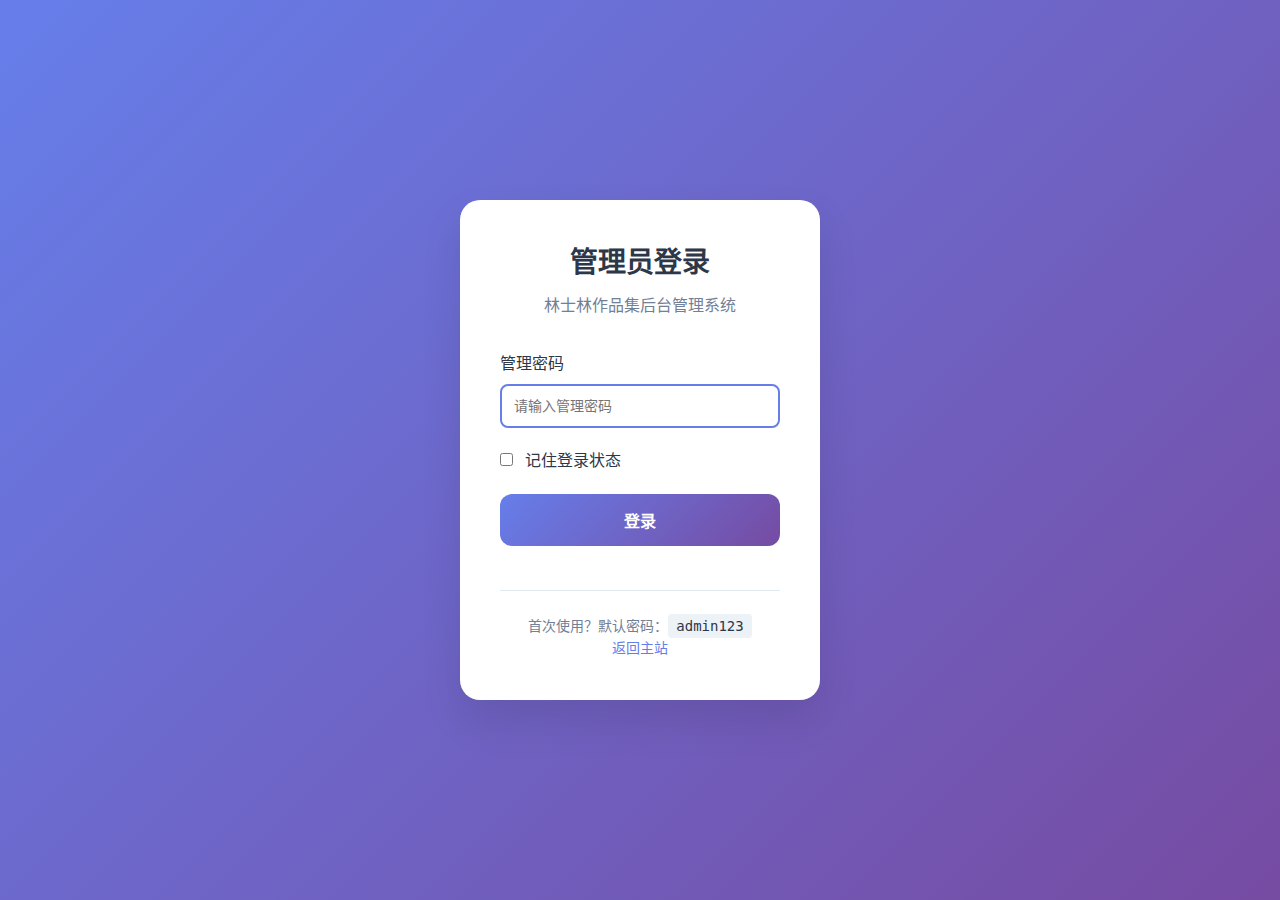
<file: admin/dashboard.html>
<!DOCTYPE html>
<html lang="zh-CN">
<head>
    <meta charset="UTF-8">
    <meta name="viewport" content="width=device-width, initial-scale=1.0">
    <title>后台管理 - 林士林作品集</title>
    <link rel="stylesheet" href="./css/admin.css">
    <link href="https://fonts.googleapis.com/css2?family=Inter:wght@300;400;500;600;700&display=swap" rel="stylesheet">
</head>
<body class="admin-page">
    <!-- 侧边栏 -->
    <aside class="sidebar">
        <div class="sidebar-header">
            <h2>后台管理</h2>
            <span class="admin-badge">林士林</span>
        </div>
        
        <nav class="sidebar-nav">
            <a href="#dashboard" class="nav-item active" data-section="dashboard">
                <span class="nav-icon">🏠</span>
                概览
            </a>
            <a href="#artworks" class="nav-item" data-section="artworks">
                <span class="nav-icon">🎨</span>
                作品管理
            </a>
            <a href="#profile" class="nav-item" data-section="profile">
                <span class="nav-icon">👤</span>
                个人信息
            </a>
            <a href="#settings" class="nav-item" data-section="settings">
                <span class="nav-icon">⚙️</span>
                网站设置
            </a>
        </nav>
        
        <div class="sidebar-footer">
            <button id="logout-btn" class="logout-btn">
                <span class="nav-icon">🚪</span>
                退出登录
            </button>
        </div>
    </aside>
    
    <!-- 主内容区域 -->
    <main class="main-content">
        <div class="topbar">
            <h1 id="page-title">概览</h1>
            <div class="topbar-actions">
                <button id="save-all-btn" class="btn btn-primary">保存所有更改</button>
                <a href="../index.html" target="_blank" class="btn btn-secondary">预览网站</a>
            </div>
        </div>
        
        <!-- 概览页面 -->
        <section id="dashboard-section" class="content-section active">
            <div class="stats-grid">
                <div class="stat-card">
                    <h3>作品总数</h3>
                    <div class="stat-value" id="total-artworks">0</div>
                </div>
                <div class="stat-card">
                    <h3>展览次数</h3>
                    <div class="stat-value" id="total-exhibitions">5</div>
                </div>
                <div class="stat-card">
                    <h3>创作经验</h3>
                    <div class="stat-value" id="total-experience">3年</div>
                </div>
                <div class="stat-card">
                    <h3>最后更新</h3>
                    <div class="stat-value" id="last-updated">-</div>
                </div>
            </div>
            
            <div class="dashboard-actions">
                <div class="action-card">
                    <h3>快速操作</h3>
                    <div class="action-buttons">
                        <button class="btn btn-primary" onclick="switchSection('artworks')">管理作品</button>
                        <button class="btn btn-secondary" onclick="switchSection('profile')">编辑信息</button>
                        <button id="backup-data" class="btn btn-outline">备份数据</button>
                        <button id="restore-data" class="btn btn-outline">恢复数据</button>
                    </div>
                </div>
                
                <div class="action-card">
                    <h3>数据统计</h3>
                    <div class="stats-details">
                        <p>绘画作品：<span id="paintings-count">0</span> 件</p>
                        <p>数字艺术：<span id="digital-count">0</span> 件</p>
                        <p>素描作品：<span id="sketches-count">0</span> 件</p>
                    </div>
                </div>
            </div>
        </section>
        
        <!-- 作品管理页面 -->
        <section id="artworks-section" class="content-section">
            <div class="section-header">
                <button id="add-artwork-btn" class="btn btn-primary">添加新作品</button>
                <div class="search-filter">
                    <input type="text" id="artwork-search" placeholder="搜索作品...">
                    <select id="artwork-filter">
                        <option value="">所有分类</option>
                        <option value="paintings">绘画</option>
                        <option value="digital">数字艺术</option>
                        <option value="sketches">素描</option>
                    </select>
                </div>
            </div>
            
            <div id="artworks-grid" class="artworks-grid">
                <!-- 作品卡片将通过 JavaScript 动态生成 -->
            </div>
        </section>
        
        <!-- 个人信息页面 -->
        <section id="profile-section" class="content-section">
            <div class="profile-form">
                <div class="form-group">
                    <label for="artist-name">艺术家姓名</label>
                    <input type="text" id="artist-name" value="林士林">
                </div>
                
                <div class="form-group">
                    <label for="artist-bio">个人简介</label>
                    <textarea id="artist-bio" rows="5">我是一位专注于当代艺术创作的艺术家，致力于通过多样化的媒介探索人性、自然与社会的深层联系。我的作品融合了传统技法与现代理念，希望通过独特的视觉语言与观众产生共鸣。</textarea>
                </div>
                
                <div class="form-group">
                    <label for="contact-email">联系邮箱</label>
                    <input type="email" id="contact-email" value="linshilin.art@gmail.com">
                </div>
                
                <div class="form-row">
                    <div class="form-group">
                        <label for="stat-artworks">作品数量</label>
                        <input type="number" id="stat-artworks" value="50">
                    </div>
                    <div class="form-group">
                        <label for="stat-exhibitions">展览次数</label>
                        <input type="number" id="stat-exhibitions" value="5">
                    </div>
                    <div class="form-group">
                        <label for="stat-experience">创作经验（年）</label>
                        <input type="number" id="stat-experience" value="3">
                    </div>
                </div>
                
                <button id="save-profile-btn" class="btn btn-primary">保存个人信息</button>
            </div>
        </section>
        
        <!-- 网站设置页面 -->
        <section id="settings-section" class="content-section">
            <div class="settings-form">
                <div class="form-group">
                    <label for="site-title">网站标题</label>
                    <input type="text" id="site-title" value="林士林作品集 | LIN SHILIN Portfolio">
                </div>
                
                <div class="form-group">
                    <label for="change-password">更改管理密码</label>
                    <input type="password" id="change-password" placeholder="输入新密码">
                    <button id="update-password-btn" class="btn btn-secondary">更新密码</button>
                </div>
                
                <div class="form-group">
                    <label>数据管理</label>
                    <div class="action-buttons">
                        <button id="export-data-btn" class="btn btn-outline">导出数据</button>
                        <input type="file" id="import-data-input" accept=".json" style="display: none;">
                        <button id="import-data-btn" class="btn btn-outline">导入数据</button>
                        <button id="reset-data-btn" class="btn btn-danger">重置所有数据</button>
                    </div>
                </div>
                
                <button id="save-settings-btn" class="btn btn-primary">保存设置</button>
            </div>
        </section>
    </main>
    
    <!-- 作品编辑模态框 -->
    <div id="artwork-modal" class="modal">
        <div class="modal-content">
            <div class="modal-header">
                <h3 id="modal-title">编辑作品</h3>
                <span class="close-btn">&times;</span>
            </div>
            <div class="modal-body">
                <form id="artwork-form">
                    <input type="hidden" id="artwork-id">
                    
                    <div class="form-row">
                        <div class="form-group">
                            <label for="artwork-title-zh">中文标题</label>
                            <input type="text" id="artwork-title-zh" required>
                        </div>
                        <div class="form-group">
                            <label for="artwork-title-en">英文标题</label>
                            <input type="text" id="artwork-title-en" required>
                        </div>
                        <div class="form-group">
                            <label for="artwork-title-ja">日文标题</label>
                            <input type="text" id="artwork-title-ja" required>
                        </div>
                    </div>
                    
                    <div class="form-group">
                        <label for="artwork-category">作品分类</label>
                        <select id="artwork-category" required>
                            <option value="paintings">绘画</option>
                            <option value="digital">数字艺术</option>
                            <option value="sketches">素描</option>
                        </select>
                    </div>
                    
                    <div class="form-group">
                        <label for="artwork-image">作品图片</label>
                        <div class="image-upload">
                            <input type="file" id="artwork-image-input" accept="image/*">
                            <div id="image-preview" class="image-preview"></div>
                        </div>
                    </div>
                    
                    <div class="form-group">
                        <label for="artwork-desc-zh">中文描述</label>
                        <textarea id="artwork-desc-zh" rows="3"></textarea>
                    </div>
                    
                    <div class="form-group">
                        <label for="artwork-desc-en">英文描述</label>
                        <textarea id="artwork-desc-en" rows="3"></textarea>
                    </div>
                    
                    <div class="form-group">
                        <label for="artwork-desc-ja">日文描述</label>
                        <textarea id="artwork-desc-ja" rows="3"></textarea>
                    </div>
                    
                    <div class="form-row">
                        <div class="form-group">
                            <label for="artwork-medium">创作媒介</label>
                            <input type="text" id="artwork-medium" placeholder="如：油画、水彩、数字绘画等">
                        </div>
                        <div class="form-group">
                            <label for="artwork-size">作品尺寸</label>
                            <input type="text" id="artwork-size" placeholder="如：80cm × 100cm">
                        </div>
                        <div class="form-group">
                            <label for="artwork-year">创作年份</label>
                            <input type="text" id="artwork-year" placeholder="如：2024">
                        </div>
                    </div>
                    
                    <div class="modal-actions">
                        <button type="button" class="btn btn-secondary" onclick="closeArtworkModal()">取消</button>
                        <button type="submit" class="btn btn-primary">保存作品</button>
                    </div>
                </form>
            </div>
        </div>
    </div>
    
    <!-- 加载提示 -->
    <div id="loading" class="loading" style="display: none;">
        <div class="loading-spinner"></div>
        <p>处理中...</p>
    </div>
    
    <script src="./js/auth.js"></script>
    <script src="./js/data-manager.js"></script>
    <script src="./js/admin.js"></script>
</body>
</html>
</file>
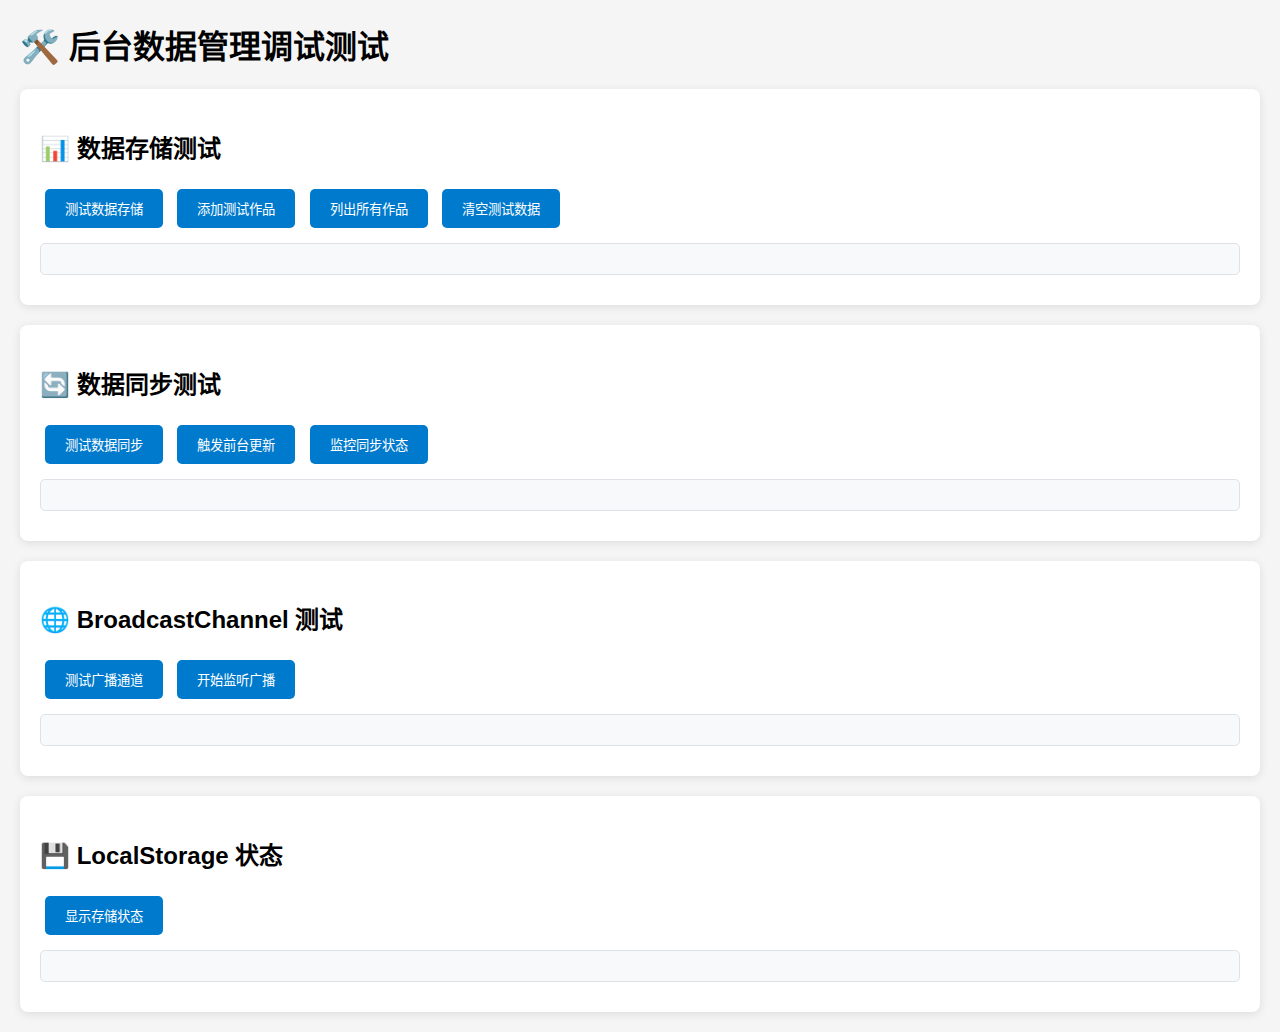
<file: admin/debug-test.html>
<!DOCTYPE html>
<html lang="zh-CN">
<head>
    <meta charset="UTF-8">
    <meta name="viewport" content="width=device-width, initial-scale=1.0">
    <title>后台数据管理调试测试</title>
    <style>
        body { font-family: Arial, sans-serif; margin: 20px; background: #f5f5f5; }
        .test-section { background: white; padding: 20px; margin: 20px 0; border-radius: 8px; box-shadow: 0 2px 10px rgba(0,0,0,0.1); }
        .test-button { background: #007acc; color: white; border: none; padding: 10px 20px; margin: 5px; border-radius: 5px; cursor: pointer; }
        .test-button:hover { background: #005a9e; }
        .success { color: #28a745; }
        .error { color: #dc3545; }
        .info { color: #17a2b8; }
        .result-area { background: #f8f9fa; border: 1px solid #dee2e6; padding: 15px; margin: 10px 0; border-radius: 5px; font-family: monospace; font-size: 12px; max-height: 300px; overflow-y: auto; }
    </style>
</head>
<body>
    <h1>🛠️ 后台数据管理调试测试</h1>
    
    <div class="test-section">
        <h2>📊 数据存储测试</h2>
        <button class="test-button" onclick="testDataStorage()">测试数据存储</button>
        <button class="test-button" onclick="addTestArtwork()">添加测试作品</button>
        <button class="test-button" onclick="listAllArtworks()">列出所有作品</button>
        <button class="test-button" onclick="clearTestData()">清空测试数据</button>
        <div id="storage-result" class="result-area"></div>
    </div>
    
    <div class="test-section">
        <h2>🔄 数据同步测试</h2>
        <button class="test-button" onclick="testDataSync()">测试数据同步</button>
        <button class="test-button" onclick="triggerFrontendUpdate()">触发前台更新</button>
        <button class="test-button" onclick="monitorSyncStatus()">监控同步状态</button>
        <div id="sync-result" class="result-area"></div>
    </div>
    
    <div class="test-section">
        <h2>🌐 BroadcastChannel 测试</h2>
        <button class="test-button" onclick="testBroadcastChannel()">测试广播通道</button>
        <button class="test-button" onclick="listenBroadcast()">开始监听广播</button>
        <div id="broadcast-result" class="result-area"></div>
    </div>
    
    <div class="test-section">
        <h2>💾 LocalStorage 状态</h2>
        <button class="test-button" onclick="showStorageStatus()">显示存储状态</button>
        <div id="storage-status" class="result-area"></div>
    </div>

    <script src="./js/data-manager.js"></script>
    <script>
        const dataManager = new DataManager();
        
        function log(elementId, message, type = 'info') {
            const element = document.getElementById(elementId);
            const timestamp = new Date().toLocaleTimeString();
            const colorClass = type === 'success' ? 'success' : type === 'error' ? 'error' : 'info';
            const line = `<div class="${colorClass}">[${timestamp}] ${message}</div>`;
            element.innerHTML += line;
            element.scrollTop = element.scrollHeight;
            console.log(`[${timestamp}] ${message}`);
        }
        
        function testDataStorage() {
            log('storage-result', '开始测试数据存储功能...', 'info');
            
            try {
                // 测试作品数据
                const artworks = dataManager.getArtworks();
                log('storage-result', `当前作品数量: ${artworks.length}`, 'info');
                
                // 测试个人信息
                const profile = dataManager.getProfile();
                log('storage-result', `个人信息存在: ${profile ? '是' : '否'}`, 'info');
                if (profile) {
                    log('storage-result', `艺术家姓名: ${profile.name}`, 'info');
                }
                
                // 测试多语言数据
                const i18n = dataManager.getI18nData();
                log('storage-result', `多语言数据支持语言: ${Object.keys(i18n).join(', ')}`, 'info');
                
                log('storage-result', '✅ 数据存储测试完成', 'success');
                
            } catch (error) {
                log('storage-result', `❌ 数据存储测试失败: ${error.message}`, 'error');
            }
        }
        
        function addTestArtwork() {
            log('storage-result', '添加测试作品...', 'info');
            
            try {
                const timestamp = Date.now();
                const artwork = {
                    titleKey: `test-artwork-${timestamp}-title`,
                    descriptionKey: `test-artwork-${timestamp}-desc`, 
                    category: 'digital',
                    image: `https://via.placeholder.com/400x300/007acc/white?text=Test+${timestamp}`,
                    details: {
                        medium: '数字艺术',
                        size: '1920x1080',
                        year: '2025'
                    }
                };
                
                // 添加多语言数据
                const i18nData = dataManager.getI18nData();
                i18nData.zh[artwork.titleKey] = `测试作品 ${timestamp}`;
                i18nData.en[artwork.titleKey] = `Test Artwork ${timestamp}`;
                i18nData.ja[artwork.titleKey] = `テスト作品 ${timestamp}`;
                
                i18nData.zh[artwork.descriptionKey] = `这是测试作品的描述 ${timestamp}`;
                i18nData.en[artwork.descriptionKey] = `This is test artwork description ${timestamp}`;
                i18nData.ja[artwork.descriptionKey] = `これはテスト作品の説明です ${timestamp}`;
                
                dataManager.setI18nData(i18nData);
                
                const newArtwork = dataManager.addArtwork(artwork);
                log('storage-result', `✅ 成功添加测试作品，ID: ${newArtwork.id}`, 'success');
                
                // 触发同步
                setTimeout(() => {
                    triggerFrontendUpdate();
                }, 100);
                
            } catch (error) {
                log('storage-result', `❌ 添加测试作品失败: ${error.message}`, 'error');
            }
        }
        
        function listAllArtworks() {
            log('storage-result', '列出所有作品...', 'info');
            
            try {
                const artworks = dataManager.getArtworks();
                const i18nData = dataManager.getI18nData();
                
                log('storage-result', `=== 作品列表 (${artworks.length} 件) ===`, 'info');
                
                artworks.forEach(artwork => {
                    const title = i18nData.zh[artwork.titleKey] || artwork.titleKey;
                    log('storage-result', `ID: ${artwork.id} | ${title} | ${artwork.category}`, 'info');
                });
                
                if (artworks.length === 0) {
                    log('storage-result', '没有找到作品', 'info');
                }
                
            } catch (error) {
                log('storage-result', `❌ 列出作品失败: ${error.message}`, 'error');
            }
        }
        
        function clearTestData() {
            if (confirm('确定要清空所有测试数据吗？')) {
                log('storage-result', '清空测试数据...', 'info');
                try {
                    // 只保留非测试数据
                    const artworks = dataManager.getArtworks();
                    const filteredArtworks = artworks.filter(artwork => 
                        !artwork.titleKey.includes('test-artwork-')
                    );
                    
                    dataManager.setArtworks(filteredArtworks);
                    
                    log('storage-result', `✅ 清空完成，保留 ${filteredArtworks.length} 件非测试作品`, 'success');
                    
                } catch (error) {
                    log('storage-result', `❌ 清空数据失败: ${error.message}`, 'error');
                }
            }
        }
        
        function testDataSync() {
            log('sync-result', '测试数据同步功能...', 'info');
            
            try {
                const timestamp = Date.now();
                
                // 模拟后台数据更新
                localStorage.setItem('sync_timestamp', timestamp.toString());
                log('sync-result', `设置同步时间戳: ${timestamp}`, 'info');
                
                // 设置更新标记
                localStorage.setItem('last_admin_update', JSON.stringify({
                    timestamp: timestamp,
                    type: 'test_sync',
                    action: 'debug_test'
                }));
                log('sync-result', '设置管理员更新标记', 'info');
                
                log('sync-result', '✅ 数据同步标记已设置', 'success');
                
            } catch (error) {
                log('sync-result', `❌ 数据同步测试失败: ${error.message}`, 'error');
            }
        }
        
        function triggerFrontendUpdate() {
            log('sync-result', '触发前台数据更新...', 'info');
            
            try {
                const timestamp = Date.now();
                
                // 方法1: BroadcastChannel
                if ('BroadcastChannel' in window) {
                    const channel = new BroadcastChannel('artwork_updates');
                    channel.postMessage({
                        type: 'DATA_UPDATED',
                        timestamp: timestamp,
                        keys: ['artworks_data', 'i18n_data', 'profile_data']
                    });
                    log('sync-result', '📡 通过BroadcastChannel发送更新通知', 'success');
                }
                
                // 方法2: 强制触发storage事件
                const storageEvent = new StorageEvent('storage', {
                    key: 'artworks_data',
                    newValue: localStorage.getItem('artworks_data'),
                    oldValue: null,
                    storageArea: localStorage,
                    url: window.location.href
                });
                window.dispatchEvent(storageEvent);
                log('sync-result', '🚀 手动触发storage事件', 'success');
                
                // 方法3: 更新标记
                localStorage.setItem('last_admin_update', JSON.stringify({
                    timestamp: timestamp,
                    type: 'manual_trigger',
                    action: 'frontend_update'
                }));
                log('sync-result', '⏰ 更新同步标记', 'success');
                
                log('sync-result', '✅ 前台更新触发完成', 'success');
                
            } catch (error) {
                log('sync-result', `❌ 触发前台更新失败: ${error.message}`, 'error');
            }
        }
        
        function monitorSyncStatus() {
            log('sync-result', '开始监控同步状态...', 'info');
            
            let lastCheck = localStorage.getItem('last_admin_update');
            const monitor = setInterval(() => {
                const currentCheck = localStorage.getItem('last_admin_update');
                if (currentCheck !== lastCheck) {
                    lastCheck = currentCheck;
                    const data = JSON.parse(currentCheck || '{}');
                    log('sync-result', `🔄 检测到同步更新: ${data.type} at ${new Date(data.timestamp).toLocaleTimeString()}`, 'info');
                }
            }, 1000);
            
            // 10秒后停止监控
            setTimeout(() => {
                clearInterval(monitor);
                log('sync-result', '⏹️ 同步监控已停止', 'info');
            }, 10000);
        }
        
        function testBroadcastChannel() {
            if (!('BroadcastChannel' in window)) {
                log('broadcast-result', '❌ 浏览器不支持BroadcastChannel', 'error');
                return;
            }
            
            log('broadcast-result', '测试BroadcastChannel...', 'info');
            
            const channel = new BroadcastChannel('artwork_updates');
            channel.postMessage({
                type: 'TEST_MESSAGE',
                message: 'Hello from debug test!',
                timestamp: Date.now()
            });
            
            log('broadcast-result', '📡 测试消息已发送', 'success');
        }
        
        function listenBroadcast() {
            if (!('BroadcastChannel' in window)) {
                log('broadcast-result', '❌ 浏览器不支持BroadcastChannel', 'error');
                return;
            }
            
            log('broadcast-result', '开始监听BroadcastChannel...', 'info');
            
            const channel = new BroadcastChannel('artwork_updates');
            channel.addEventListener('message', function(e) {
                log('broadcast-result', `📨 收到消息: ${JSON.stringify(e.data)}`, 'success');
            });
            
            log('broadcast-result', '✅ BroadcastChannel监听器已启动', 'success');
        }
        
        function showStorageStatus() {
            log('storage-status', '显示localStorage状态...', 'info');
            
            const keys = [
                'artworks_data', 
                'profile_data', 
                'i18n_data', 
                'site_config',
                'sync_timestamp',
                'last_admin_update'
            ];
            
            keys.forEach(key => {
                const data = localStorage.getItem(key);
                if (data) {
                    try {
                        const parsed = JSON.parse(data);
                        let size = JSON.stringify(parsed).length;
                        let summary = '';
                        
                        if (key === 'artworks_data' && Array.isArray(parsed)) {
                            summary = `${parsed.length} 件作品`;
                        } else if (key === 'i18n_data') {
                            summary = `${Object.keys(parsed).length} 种语言`;
                        } else if (key === 'profile_data') {
                            summary = `艺术家: ${parsed.name || '未知'}`;
                        }
                        
                        log('storage-status', `✅ ${key}: ${size} 字节 ${summary}`, 'success');
                    } catch (e) {
                        log('storage-status', `⚠️ ${key}: 数据格式错误`, 'error');
                    }
                } else {
                    log('storage-status', `❌ ${key}: 不存在`, 'error');
                }
            });
            
            log('storage-status', `总计localStorage使用: ${JSON.stringify(localStorage).length} 字节`, 'info');
        }
        
        // 页面加载时自动显示状态
        document.addEventListener('DOMContentLoaded', function() {
            showStorageStatus();
        });
    </script>
</body>
</html>
</file>
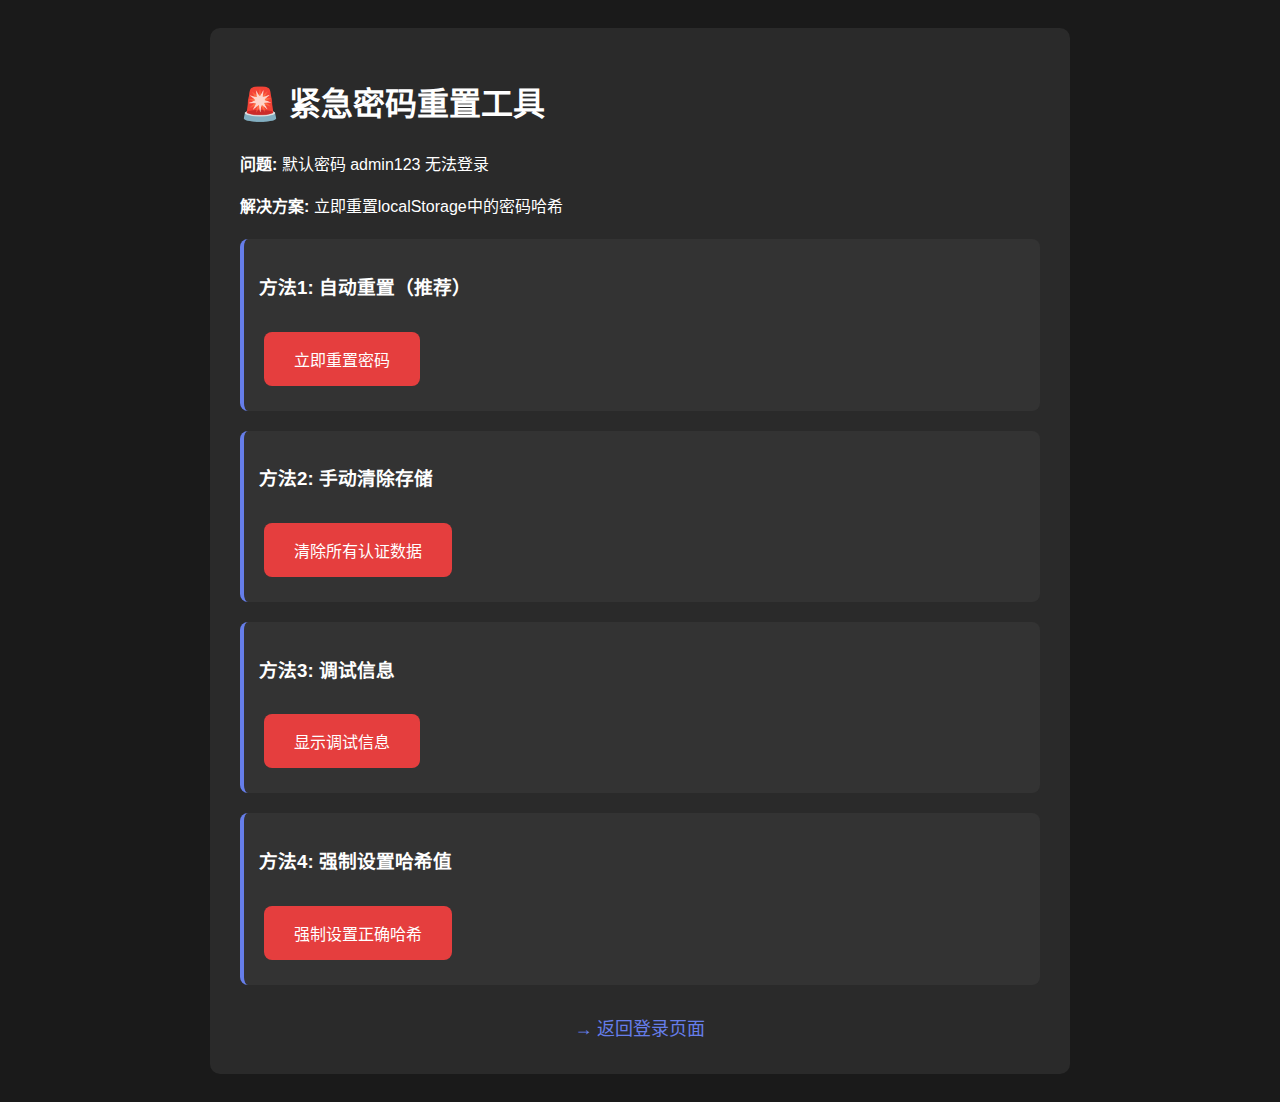
<file: admin/emergency-reset.html>
<!DOCTYPE html>
<html lang="zh-CN">
<head>
    <meta charset="UTF-8">
    <meta name="viewport" content="width=device-width, initial-scale=1.0">
    <title>紧急密码重置</title>
    <style>
        body {
            font-family: Arial, sans-serif;
            background: #1a1a1a;
            color: white;
            padding: 20px;
            line-height: 1.6;
        }
        .container {
            max-width: 800px;
            margin: 0 auto;
            background: #2a2a2a;
            padding: 30px;
            border-radius: 10px;
        }
        .btn {
            background: #e53e3e;
            color: white;
            border: none;
            padding: 15px 30px;
            border-radius: 8px;
            cursor: pointer;
            font-size: 16px;
            margin: 10px 5px;
        }
        .btn:hover {
            background: #c53030;
        }
        .btn.success {
            background: #38a169;
        }
        .result {
            background: #333;
            padding: 15px;
            border-radius: 5px;
            margin: 20px 0;
            font-family: monospace;
        }
        .step {
            margin: 20px 0;
            padding: 15px;
            background: #333;
            border-radius: 8px;
            border-left: 4px solid #667eea;
        }
    </style>
</head>
<body>
    <div class="container">
        <h1>🚨 紧急密码重置工具</h1>
        <p><strong>问题:</strong> 默认密码 admin123 无法登录</p>
        <p><strong>解决方案:</strong> 立即重置localStorage中的密码哈希</p>

        <div class="step">
            <h3>方法1: 自动重置（推荐）</h3>
            <button class="btn" onclick="autoReset()">立即重置密码</button>
            <div id="autoResult" class="result" style="display:none;"></div>
        </div>

        <div class="step">
            <h3>方法2: 手动清除存储</h3>
            <button class="btn" onclick="clearStorage()">清除所有认证数据</button>
            <div id="clearResult" class="result" style="display:none;"></div>
        </div>

        <div class="step">
            <h3>方法3: 调试信息</h3>
            <button class="btn" onclick="showDebugInfo()">显示调试信息</button>
            <div id="debugResult" class="result" style="display:none;"></div>
        </div>

        <div class="step">
            <h3>方法4: 强制设置哈希值</h3>
            <button class="btn" onclick="forceSetPassword()">强制设置正确哈希</button>
            <div id="forceResult" class="result" style="display:none;"></div>
        </div>

        <div style="margin-top: 30px; text-align: center;">
            <a href="login.html" style="color: #667eea; text-decoration: none; font-size: 18px;">
                → 返回登录页面
            </a>
        </div>
    </div>

    <script>
        // 手动实现哈希函数（与auth.js中保持一致）
        function hashPassword(password) {
            let hash = 0;
            for (let i = 0; i < password.length; i++) {
                const char = password.charCodeAt(i);
                hash = ((hash << 5) - hash) + char;
                hash = hash & hash; // 转换为32位整数
            }
            return hash.toString(16);
        }

        function autoReset() {
            try {
                const defaultPassword = 'admin123';
                const hashedPassword = hashPassword(defaultPassword);
                
                localStorage.setItem('admin_password', hashedPassword);
                
                const result = document.getElementById('autoResult');
                result.innerHTML = `
                    ✅ <strong>重置成功！</strong><br>
                    默认密码: <strong>admin123</strong><br>
                    哈希值: <code>${hashedPassword}</code><br>
                    <br>
                    <a href="login.html" style="color: #4CAF50;">现在可以登录了 →</a>
                `;
                result.style.display = 'block';
                result.style.background = '#1a5d1a';
                
                console.log('密码重置成功，哈希值：', hashedPassword);
            } catch (error) {
                const result = document.getElementById('autoResult');
                result.innerHTML = `❌ 重置失败: ${error.message}`;
                result.style.display = 'block';
                result.style.background = '#5d1a1a';
            }
        }

        function clearStorage() {
            try {
                // 清除所有认证相关数据
                localStorage.removeItem('admin_password');
                localStorage.removeItem('admin_session');
                
                // 重新设置默认密码
                const defaultPassword = 'admin123';
                const hashedPassword = hashPassword(defaultPassword);
                localStorage.setItem('admin_password', hashedPassword);
                
                const result = document.getElementById('clearResult');
                result.innerHTML = `
                    ✅ <strong>存储已清除并重置！</strong><br>
                    默认密码: <strong>admin123</strong><br>
                    新哈希值: <code>${hashedPassword}</code>
                `;
                result.style.display = 'block';
                result.style.background = '#1a5d1a';
            } catch (error) {
                const result = document.getElementById('clearResult');
                result.innerHTML = `❌ 清除失败: ${error.message}`;
                result.style.display = 'block';
                result.style.background = '#5d1a1a';
            }
        }

        function showDebugInfo() {
            const currentPassword = localStorage.getItem('admin_password');
            const expectedHash = hashPassword('admin123');
            
            const result = document.getElementById('debugResult');
            result.innerHTML = `
                <strong>调试信息:</strong><br>
                当前存储的哈希: <code>${currentPassword || '未设置'}</code><br>
                admin123 的哈希: <code>${expectedHash}</code><br>
                哈希是否匹配: <strong>${currentPassword === expectedHash ? '✅ 是' : '❌ 否'}</strong><br>
                <br>
                LocalStorage 内容:<br>
                ${Object.keys(localStorage).map(key => 
                    `${key}: ${localStorage.getItem(key)}`
                ).join('<br>')}
            `;
            result.style.display = 'block';
        }

        function forceSetPassword() {
            try {
                // 强制设置正确的哈希值
                const correctHash = hashPassword('admin123');
                localStorage.setItem('admin_password', correctHash);
                
                // 验证设置是否成功
                const verification = localStorage.getItem('admin_password');
                
                const result = document.getElementById('forceResult');
                if (verification === correctHash) {
                    result.innerHTML = `
                        ✅ <strong>强制设置成功！</strong><br>
                        密码: <strong>admin123</strong><br>
                        哈希: <code>${correctHash}</code><br>
                        验证: <code>${verification}</code><br>
                        <br>
                        <a href="login.html" style="color: #4CAF50; font-weight: bold;">立即登录 →</a>
                    `;
                    result.style.background = '#1a5d1a';
                } else {
                    result.innerHTML = `❌ 设置失败，验证不匹配`;
                    result.style.background = '#5d1a1a';
                }
                result.style.display = 'block';
            } catch (error) {
                const result = document.getElementById('forceResult');
                result.innerHTML = `❌ 强制设置失败: ${error.message}`;
                result.style.display = 'block';
                result.style.background = '#5d1a1a';
            }
        }

        // 页面加载时显示当前状态
        window.addEventListener('load', function() {
            const currentHash = localStorage.getItem('admin_password');
            const expectedHash = hashPassword('admin123');
            
            if (currentHash !== expectedHash) {
                console.warn('密码哈希不匹配，需要重置');
                console.log('当前哈希:', currentHash);
                console.log('期望哈希:', expectedHash);
            } else {
                console.log('密码哈希正确');
            }
        });
    </script>
</body>
</html>
</file>
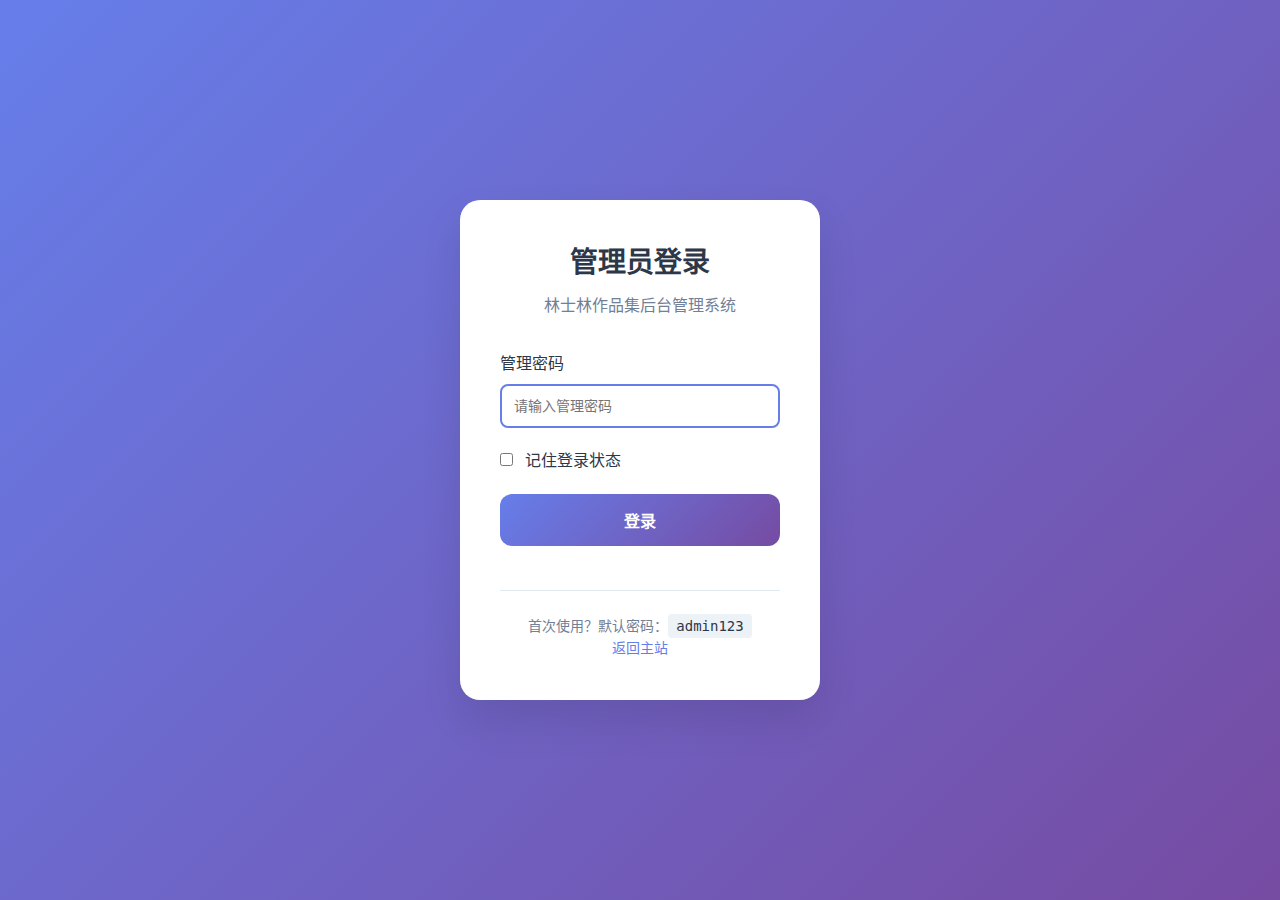
<file: admin/login.html>
<!DOCTYPE html>
<html lang="zh-CN">
<head>
    <meta charset="UTF-8">
    <meta name="viewport" content="width=device-width, initial-scale=1.0">
    <title>管理员登录 - 林士林作品集</title>
    <link rel="stylesheet" href="./css/admin.css">
    <link href="https://fonts.googleapis.com/css2?family=Inter:wght@300;400;500;600&display=swap" rel="stylesheet">
</head>
<body class="login-page">
    <div class="login-container">
        <div class="login-form-wrapper">
            <div class="login-header">
                <h1>管理员登录</h1>
                <p>林士林作品集后台管理系统</p>
            </div>
            
            <form id="login-form" class="login-form">
                <div class="form-group">
                    <label for="password">管理密码</label>
                    <input type="password" id="password" name="password" placeholder="请输入管理密码" required>
                </div>
                
                <div class="form-group">
                    <label>
                        <input type="checkbox" id="remember"> 记住登录状态
                    </label>
                </div>
                
                <button type="submit" class="login-btn">登录</button>
                
                <div id="error-message" class="error-message" style="display: none;"></div>
            </form>
            
            <div class="login-footer">
                <p>首次使用？默认密码：<code>admin123</code></p>
                <a href="../index.html">返回主站</a>
            </div>
        </div>
    </div>
    
    <script src="./js/auth.js"></script>
    <script src="./js/login.js"></script>
</body>
</html>
</file>
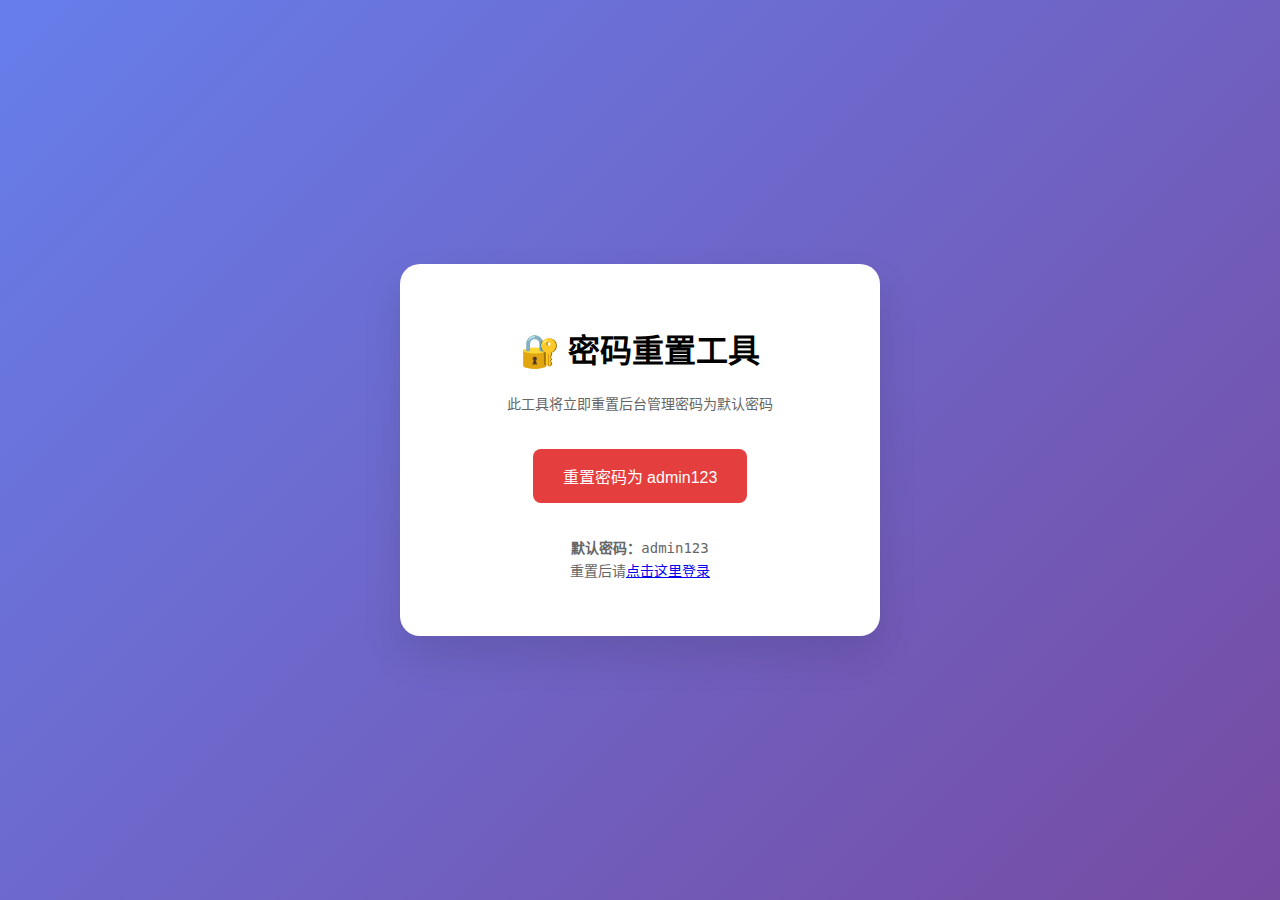
<file: admin/reset-password.html>
<!DOCTYPE html>
<html lang="zh-CN">
<head>
    <meta charset="UTF-8">
    <meta name="viewport" content="width=device-width, initial-scale=1.0">
    <title>密码重置工具</title>
    <style>
        body {
            font-family: Arial, sans-serif;
            display: flex;
            justify-content: center;
            align-items: center;
            min-height: 100vh;
            margin: 0;
            background: linear-gradient(135deg, #667eea 0%, #764ba2 100%);
        }
        .reset-container {
            background: white;
            padding: 40px;
            border-radius: 20px;
            text-align: center;
            box-shadow: 0 20px 40px rgba(0, 0, 0, 0.1);
            max-width: 400px;
            width: 90%;
        }
        .reset-btn {
            background: #e53e3e;
            color: white;
            border: none;
            padding: 15px 30px;
            border-radius: 8px;
            cursor: pointer;
            font-size: 16px;
            margin: 20px 0;
        }
        .reset-btn:hover {
            background: #c53030;
        }
        .success {
            color: #22543d;
            background: #c6f6d5;
            padding: 10px;
            border-radius: 8px;
            margin: 20px 0;
        }
        .info {
            color: #666;
            font-size: 14px;
            line-height: 1.6;
        }
    </style>
</head>
<body>
    <div class="reset-container">
        <h1>🔐 密码重置工具</h1>
        <p class="info">此工具将立即重置后台管理密码为默认密码</p>
        
        <button id="resetBtn" class="reset-btn">重置密码为 admin123</button>
        
        <div id="message" style="display: none;"></div>
        
        <p class="info">
            <strong>默认密码：</strong><code>admin123</code><br>
            重置后请<a href="login.html">点击这里登录</a>
        </p>
    </div>

    <script src="./js/auth.js"></script>
    <script>
        document.getElementById('resetBtn').addEventListener('click', function() {
            if (confirm('确定要重置密码为默认密码 "admin123" 吗？')) {
                try {
                    // 创建认证管理器实例
                    const authManager = new AuthManager();
                    
                    // 重置密码
                    authManager.resetPassword();
                    
                    // 显示成功消息
                    const message = document.getElementById('message');
                    message.innerHTML = '<div class="success">✅ 密码重置成功！<br>默认密码：<strong>admin123</strong></div>';
                    message.style.display = 'block';
                    
                    // 隐藏重置按钮
                    this.style.display = 'none';
                    
                } catch (error) {
                    console.error('重置密码失败:', error);
                    const message = document.getElementById('message');
                    message.innerHTML = '<div style="color: #e53e3e; background: #fed7d7; padding: 10px; border-radius: 8px;">❌ 重置失败，请手动清除浏览器localStorage</div>';
                    message.style.display = 'block';
                }
            }
        });
        
        // 页面加载时自动重置（可选，取消注释下面代码）
        // window.addEventListener('load', function() {
        //     const authManager = new AuthManager();
        //     authManager.resetPassword();
        //     document.getElementById('message').innerHTML = '<div class="success">✅ 密码已自动重置为：admin123</div>';
        //     document.getElementById('message').style.display = 'block';
        // });
    </script>
</body>
</html>
</file>
<file: admin/css/admin.css>
/* 基础样式重置 */
* {
    margin: 0;
    padding: 0;
    box-sizing: border-box;
}

body {
    font-family: 'Inter', -apple-system, BlinkMacSystemFont, sans-serif;
    line-height: 1.6;
    color: #333;
    background: #f5f7fa;
}

/* 登录页面样式 */
.login-page {
    min-height: 100vh;
    display: flex;
    align-items: center;
    justify-content: center;
    background: linear-gradient(135deg, #667eea 0%, #764ba2 100%);
}

.login-container {
    width: 100%;
    max-width: 400px;
    padding: 20px;
}

.login-form-wrapper {
    background: white;
    border-radius: 20px;
    box-shadow: 0 20px 40px rgba(0, 0, 0, 0.1);
    padding: 40px;
    text-align: center;
}

.login-header h1 {
    font-size: 28px;
    font-weight: 600;
    margin-bottom: 8px;
    color: #2d3748;
}

.login-header p {
    color: #718096;
    margin-bottom: 32px;
}

.login-form {
    text-align: left;
}

.form-group {
    margin-bottom: 20px;
}

.form-group label {
    display: block;
    margin-bottom: 8px;
    font-weight: 500;
    color: #2d3748;
}

.form-group input {
    width: 100%;
    padding: 12px 16px;
    border: 2px solid #e2e8f0;
    border-radius: 12px;
    font-size: 16px;
    transition: border-color 0.2s;
    background: #f7fafc;
}

.form-group input:focus {
    outline: none;
    border-color: #667eea;
    background: white;
}

.form-group input[type="checkbox"] {
    width: auto;
    margin-right: 8px;
}

.login-btn {
    width: 100%;
    padding: 14px;
    background: linear-gradient(135deg, #667eea 0%, #764ba2 100%);
    color: white;
    border: none;
    border-radius: 12px;
    font-size: 16px;
    font-weight: 600;
    cursor: pointer;
    transition: transform 0.2s;
    margin-bottom: 20px;
}

.login-btn:hover {
    transform: translateY(-2px);
}

.error-message {
    background: #fed7d7;
    color: #c53030;
    padding: 12px;
    border-radius: 8px;
    margin-top: 16px;
    text-align: center;
}

.login-footer {
    margin-top: 24px;
    padding-top: 24px;
    border-top: 1px solid #e2e8f0;
    font-size: 14px;
    color: #718096;
}

.login-footer code {
    background: #edf2f7;
    padding: 4px 8px;
    border-radius: 4px;
    font-family: 'Monaco', monospace;
    color: #2d3748;
}

.login-footer a {
    color: #667eea;
    text-decoration: none;
}

/* 后台管理页面样式 */
.admin-page {
    display: flex;
    min-height: 100vh;
}

/* 侧边栏 */
.sidebar {
    width: 260px;
    background: #2d3748;
    color: white;
    display: flex;
    flex-direction: column;
}

.sidebar-header {
    padding: 24px 20px;
    border-bottom: 1px solid #4a5568;
}

.sidebar-header h2 {
    font-size: 20px;
    font-weight: 600;
    margin-bottom: 8px;
}

.admin-badge {
    background: #667eea;
    color: white;
    padding: 4px 12px;
    border-radius: 12px;
    font-size: 12px;
    font-weight: 500;
}

.sidebar-nav {
    flex: 1;
    padding: 20px 0;
}

.nav-item {
    display: flex;
    align-items: center;
    padding: 12px 20px;
    color: #a0aec0;
    text-decoration: none;
    transition: all 0.2s;
    border-left: 3px solid transparent;
}

.nav-item:hover,
.nav-item.active {
    background: #4a5568;
    color: white;
    border-left-color: #667eea;
}

.nav-icon {
    margin-right: 12px;
    font-size: 18px;
}

.sidebar-footer {
    padding: 20px;
}

.logout-btn {
    width: 100%;
    display: flex;
    align-items: center;
    justify-content: center;
    padding: 12px;
    background: #e53e3e;
    color: white;
    border: none;
    border-radius: 8px;
    cursor: pointer;
    transition: background 0.2s;
}

.logout-btn:hover {
    background: #c53030;
}

/* 主内容区域 */
.main-content {
    flex: 1;
    display: flex;
    flex-direction: column;
}

.topbar {
    background: white;
    padding: 20px 24px;
    border-bottom: 1px solid #e2e8f0;
    display: flex;
    justify-content: space-between;
    align-items: center;
    box-shadow: 0 1px 3px rgba(0, 0, 0, 0.1);
}

.topbar h1 {
    font-size: 24px;
    font-weight: 600;
    color: #2d3748;
}

.topbar-actions {
    display: flex;
    gap: 12px;
}

/* 内容区域 */
.content-section {
    padding: 24px;
    display: none;
}

.content-section.active {
    display: block;
}

/* 按钮样式 */
.btn {
    padding: 10px 20px;
    border: none;
    border-radius: 8px;
    font-weight: 500;
    cursor: pointer;
    transition: all 0.2s;
    text-decoration: none;
    display: inline-block;
    text-align: center;
}

.btn-primary {
    background: #667eea;
    color: white;
}

.btn-primary:hover {
    background: #5a67d8;
    transform: translateY(-1px);
}

.btn-secondary {
    background: #edf2f7;
    color: #2d3748;
}

.btn-secondary:hover {
    background: #e2e8f0;
}

.btn-outline {
    background: transparent;
    border: 2px solid #e2e8f0;
    color: #2d3748;
}

.btn-outline:hover {
    border-color: #667eea;
    color: #667eea;
}

.btn-danger {
    background: #e53e3e;
    color: white;
}

.btn-danger:hover {
    background: #c53030;
}

/* 统计卡片 */
.stats-grid {
    display: grid;
    grid-template-columns: repeat(auto-fit, minmax(200px, 1fr));
    gap: 20px;
    margin-bottom: 32px;
}

.stat-card {
    background: white;
    padding: 24px;
    border-radius: 12px;
    box-shadow: 0 2px 10px rgba(0, 0, 0, 0.1);
    border-left: 4px solid #667eea;
}

.stat-card h3 {
    font-size: 14px;
    color: #718096;
    font-weight: 500;
    margin-bottom: 8px;
}

.stat-value {
    font-size: 28px;
    font-weight: 700;
    color: #2d3748;
}

/* 操作面板 */
.dashboard-actions {
    display: grid;
    grid-template-columns: repeat(auto-fit, minmax(300px, 1fr));
    gap: 20px;
}

.action-card {
    background: white;
    padding: 24px;
    border-radius: 12px;
    box-shadow: 0 2px 10px rgba(0, 0, 0, 0.1);
}

.action-card h3 {
    margin-bottom: 16px;
    color: #2d3748;
}

.action-buttons {
    display: flex;
    flex-wrap: wrap;
    gap: 12px;
}

.stats-details p {
    margin-bottom: 8px;
    color: #4a5568;
}

/* 表单样式 */
.form-group {
    margin-bottom: 20px;
}

.form-row {
    display: grid;
    grid-template-columns: repeat(auto-fit, minmax(200px, 1fr));
    gap: 16px;
    margin-bottom: 20px;
}

.form-group label {
    display: block;
    margin-bottom: 8px;
    font-weight: 500;
    color: #2d3748;
}

.form-group input,
.form-group textarea,
.form-group select {
    width: 100%;
    padding: 12px;
    border: 2px solid #e2e8f0;
    border-radius: 8px;
    font-size: 14px;
    transition: border-color 0.2s;
}

.form-group input:focus,
.form-group textarea:focus,
.form-group select:focus {
    outline: none;
    border-color: #667eea;
}

/* 作品管理 */
.section-header {
    display: flex;
    justify-content: space-between;
    align-items: center;
    margin-bottom: 24px;
    flex-wrap: wrap;
    gap: 16px;
}

.search-filter {
    display: flex;
    gap: 12px;
}

.search-filter input,
.search-filter select {
    padding: 10px 12px;
    border: 2px solid #e2e8f0;
    border-radius: 8px;
}

.artworks-grid {
    display: grid;
    grid-template-columns: repeat(auto-fill, minmax(280px, 1fr));
    gap: 24px;
}

.artwork-card {
    background: white;
    border-radius: 12px;
    overflow: hidden;
    box-shadow: 0 2px 10px rgba(0, 0, 0, 0.1);
    transition: transform 0.2s;
}

.artwork-card:hover {
    transform: translateY(-4px);
    box-shadow: 0 8px 25px rgba(0, 0, 0, 0.15);
}

.artwork-image {
    width: 100%;
    height: 200px;
    object-fit: cover;
}

.artwork-info {
    padding: 16px;
}

.artwork-title {
    font-weight: 600;
    margin-bottom: 8px;
    color: #2d3748;
}

.artwork-meta {
    font-size: 12px;
    color: #718096;
    margin-bottom: 12px;
}

.artwork-actions {
    display: flex;
    gap: 8px;
}

.btn-small {
    padding: 6px 12px;
    font-size: 12px;
}

/* 模态框 */
.modal {
    display: none;
    position: fixed;
    z-index: 1000;
    left: 0;
    top: 0;
    width: 100%;
    height: 100%;
    background-color: rgba(0, 0, 0, 0.5);
}

.modal-content {
    background-color: white;
    margin: 2% auto;
    padding: 0;
    border-radius: 12px;
    width: 90%;
    max-width: 800px;
    max-height: 90vh;
    overflow-y: auto;
}

.modal-header {
    padding: 20px 24px;
    border-bottom: 1px solid #e2e8f0;
    display: flex;
    justify-content: space-between;
    align-items: center;
}

.modal-header h3 {
    margin: 0;
    color: #2d3748;
}

.close-btn {
    font-size: 28px;
    font-weight: bold;
    cursor: pointer;
    color: #a0aec0;
}

.close-btn:hover {
    color: #2d3748;
}

.modal-body {
    padding: 24px;
}

.modal-actions {
    display: flex;
    justify-content: flex-end;
    gap: 12px;
    margin-top: 24px;
    padding-top: 24px;
    border-top: 1px solid #e2e8f0;
}

/* 图片上传 */
.image-upload {
    border: 2px dashed #e2e8f0;
    border-radius: 8px;
    padding: 20px;
    text-align: center;
    transition: border-color 0.2s;
}

.image-upload:hover {
    border-color: #667eea;
}

.image-preview {
    margin-top: 16px;
}

.image-preview img {
    max-width: 100%;
    max-height: 200px;
    border-radius: 8px;
    box-shadow: 0 2px 10px rgba(0, 0, 0, 0.1);
}

/* 加载动画 */
.loading {
    position: fixed;
    top: 0;
    left: 0;
    width: 100%;
    height: 100%;
    background: rgba(0, 0, 0, 0.5);
    display: flex;
    flex-direction: column;
    justify-content: center;
    align-items: center;
    z-index: 2000;
    color: white;
}

.loading-spinner {
    width: 40px;
    height: 40px;
    border: 4px solid rgba(255, 255, 255, 0.3);
    border-radius: 50%;
    border-top-color: white;
    animation: spin 1s ease-in-out infinite;
    margin-bottom: 16px;
}

@keyframes spin {
    to { transform: rotate(360deg); }
}

/* 响应式设计 */
@media (max-width: 768px) {
    .admin-page {
        flex-direction: column;
    }
    
    .sidebar {
        width: 100%;
        height: auto;
    }
    
    .sidebar-nav {
        display: flex;
        overflow-x: auto;
        padding: 10px;
    }
    
    .nav-item {
        white-space: nowrap;
        border-left: none;
        border-bottom: 3px solid transparent;
    }
    
    .nav-item.active {
        border-left: none;
        border-bottom-color: #667eea;
    }
    
    .topbar {
        flex-direction: column;
        gap: 16px;
        align-items: stretch;
    }
    
    .topbar-actions {
        justify-content: center;
    }
    
    .section-header {
        flex-direction: column;
        align-items: stretch;
    }
    
    .search-filter {
        flex-direction: column;
    }
    
    .form-row {
        grid-template-columns: 1fr;
    }
    
    .stats-grid {
        grid-template-columns: 1fr;
    }
    
    .dashboard-actions {
        grid-template-columns: 1fr;
    }
    
    .artworks-grid {
        grid-template-columns: 1fr;
    }
    
    .modal-content {
        width: 95%;
        margin: 5% auto;
    }
}

/* 深色模式支持 */
@media (prefers-color-scheme: dark) {
    .login-page {
        background: linear-gradient(135deg, #2d3748 0%, #1a202c 100%);
    }
    
    body {
        background: #1a202c;
        color: #e2e8f0;
    }
    
    .login-form-wrapper,
    .stat-card,
    .action-card,
    .artwork-card,
    .modal-content {
        background: #2d3748;
        color: #e2e8f0;
    }
    
    .topbar {
        background: #2d3748;
        border-bottom-color: #4a5568;
    }
    
    .form-group input,
    .form-group textarea,
    .form-group select {
        background: #1a202c;
        border-color: #4a5568;
        color: #e2e8f0;
    }
}
</file>
